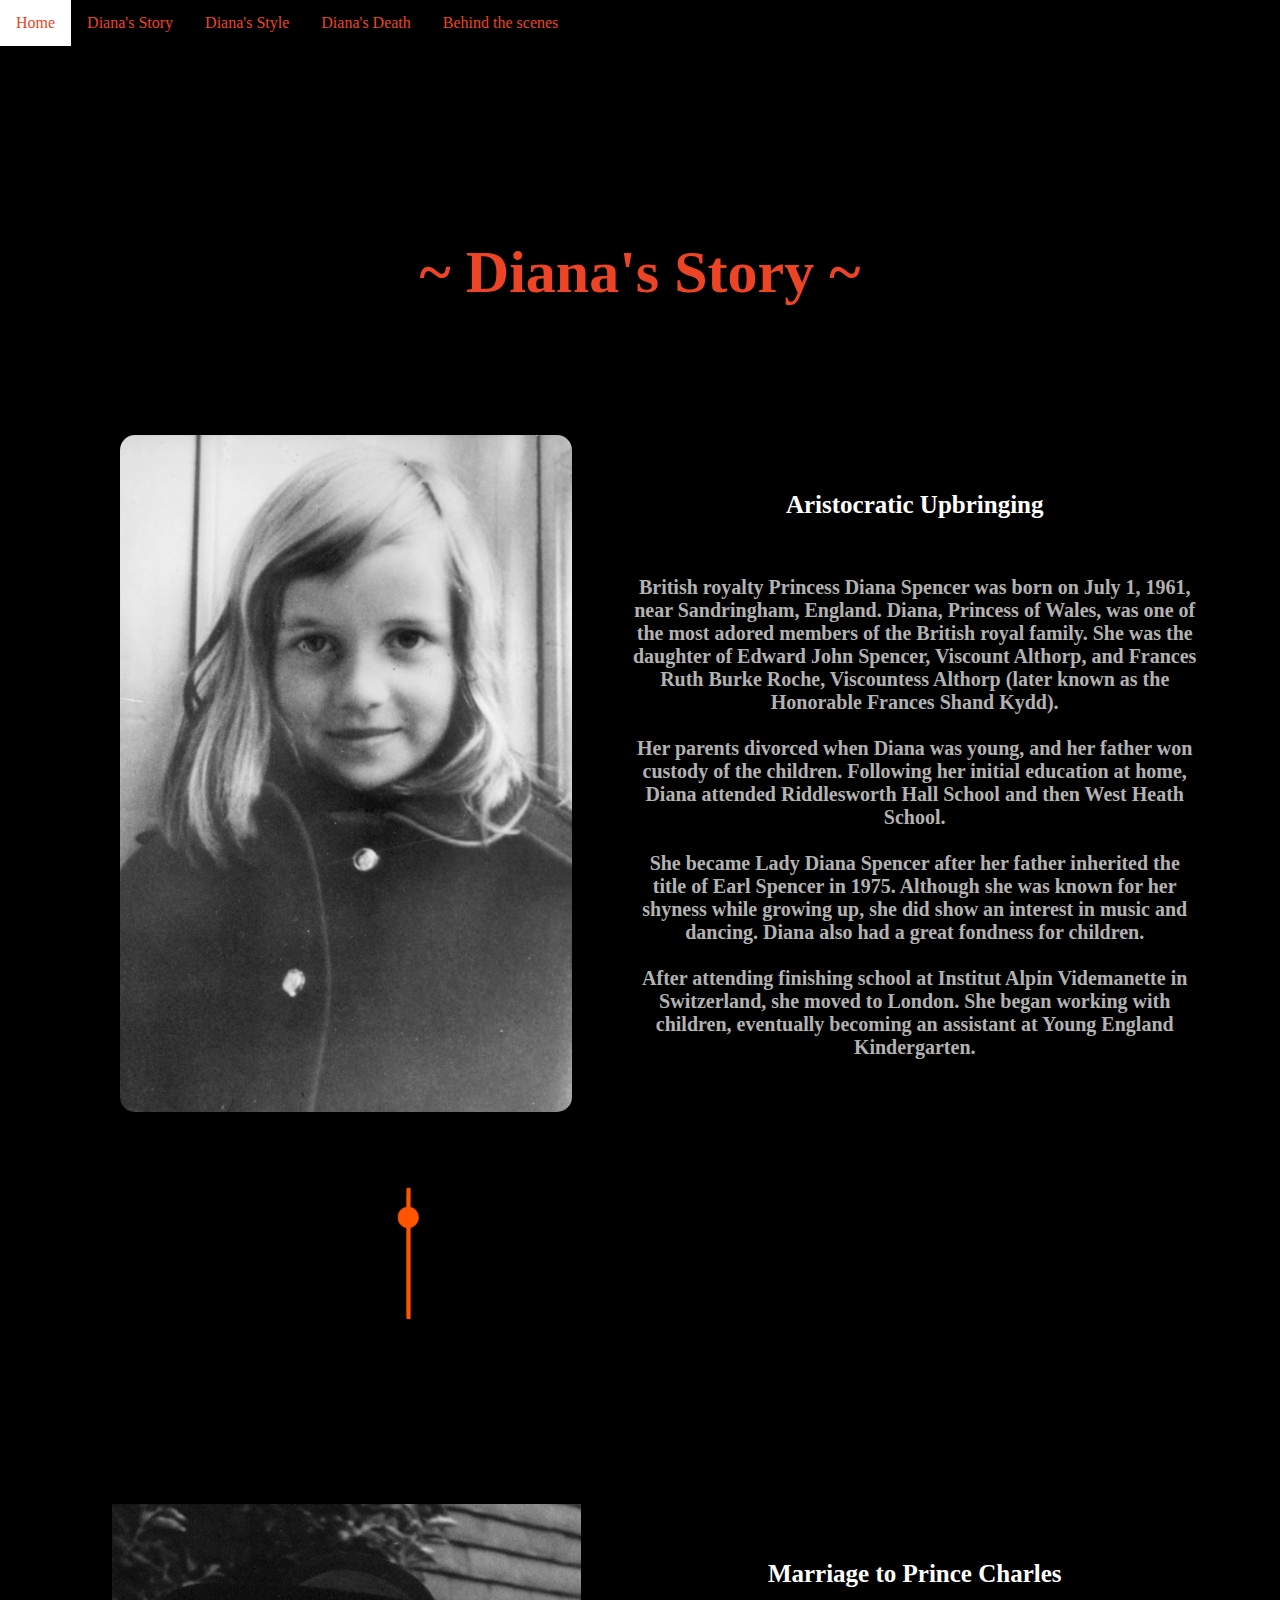
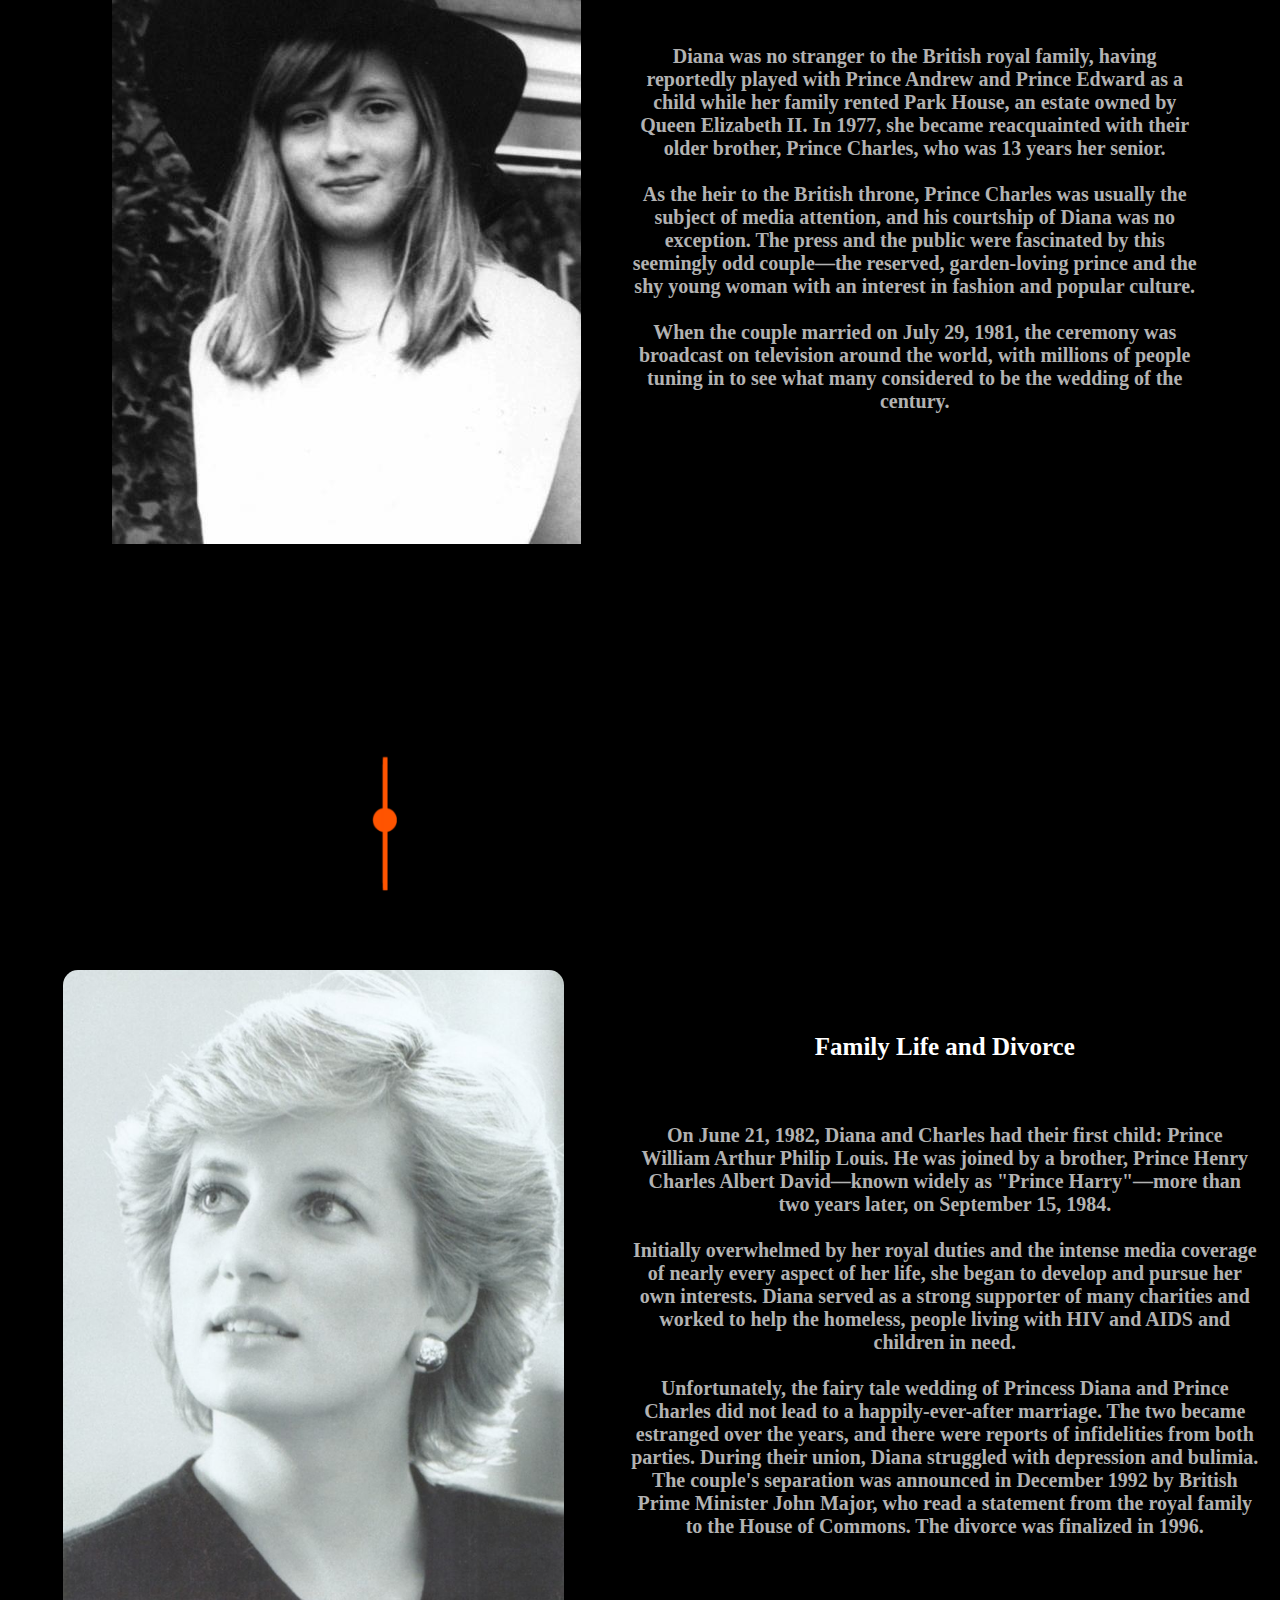
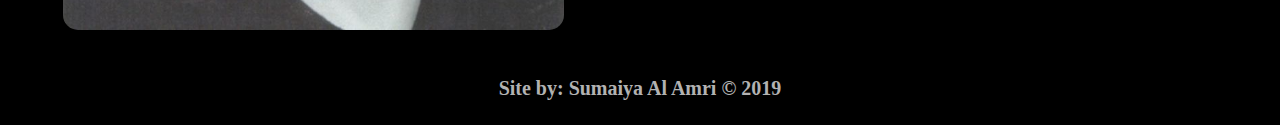
<file: Index2.html>
<!DOCTYPE html>
<html>
<head>
<meta charset="UTF-8">
<title>Diana's Story</title>
<link rel="stylesheet" type="text/css" href="CSS/DianaCSS.css">
<script src="DianaJS.js"></script>
</head>
<body>

<header>
	<nav>
					
			<ul>
					<li><a href="file:///Users/sumaiya.khalifa/Desktop/Eclipse/Lap1/Project/Index.html#Diana's%20Death">
					Home</a></li>
					<li><a href="file:///Users/sumaiya.khalifa/Desktop/Eclipse/Lap1/Project/Index2.html">
					Diana's Story</a></li>
					<li><a href="file:///Users/sumaiya.khalifa/Desktop/Eclipse/Lap1/Project/Index3.html">
					Diana's Style</a></li>
					<li><a href="file:///Users/sumaiya.khalifa/Desktop/Eclipse/Lap1/Project/Index4.html">
					Diana's Death</a></li>
					<li><a href="file:///Users/sumaiya.khalifa/Desktop/Eclipse/Lap1/Project/Index5.html">
					Behind the scenes</a></li>
			</ul>
			
	</nav>
</header>


<h1 class="Title"> ~ Diana's Story ~ </h1>

 
<section class="Page2File">

	<div class="Page2">
		<img class="bigImage" src="Images/LadyD2.jpg" alt="Lady D image" />
	</div>
	
	<div class="Page2">
	
		<h4>
			Aristocratic Upbringing
		</h4>
		<p>
			British royalty Princess Diana Spencer was born
			on July 1, 1961, near Sandringham, England.
			Diana, Princess of Wales, was one of the most
			adored members of the British royal family.
			She was the daughter of Edward John Spencer,
			Viscount Althorp, and Frances Ruth Burke Roche,
			Viscountess Althorp (later known as the
			Honorable Frances Shand Kydd).
		<br><br>
			
			Her parents divorced when Diana was young,
			and her father won custody of the children.
			Following her initial education at home,
			Diana attended Riddlesworth Hall School
			and then West Heath School.
		<br><br>
			She became Lady Diana Spencer after her
			father inherited the title of Earl Spencer in 1975.
			Although she was known for her shyness while
			growing up, she did show an interest in music and dancing.
			Diana also had a great fondness for children.
		<br><br>
			After attending finishing school at Institut
			Alpin Videmanette in Switzerland,
			she moved to London. She began working with
			children, eventually becoming an assistant
			at Young England Kindergarten.
		</p>
	</div>
	
	<div class="Graph">
	<img src="Images/graph2.png" alt="Graphic" />
	</div>
	
	

</section>

<section class="Page2File">

	<section class="Page2">
	
		<img src="Images/LadyD3.jpg" alt="Lady D image" />
		
	</section>
	
	
	<section class="Page2">
		<h4>
			Marriage to Prince Charles
		</h4>
		<p>
		Diana was no stranger to the British royal family, having reportedly played with Prince Andrew and Prince Edward
		as a child while her family rented Park House, an estate owned by Queen Elizabeth II. In 1977, she became reacquainted
		with their older brother,  Prince Charles, who was 13 years her senior.
	<br><br>
		As the heir to the British throne, Prince Charles was usually the subject of media attention, and his courtship of Diana
		was no exception. The press and the public were fascinated by this seemingly odd couple—the reserved, garden-loving prince
		and the shy young woman with an interest in fashion and popular culture.
	<br><br>	
		When the couple married on July 29, 1981, the ceremony was broadcast on television around the world,
		with millions of people tuning in to see what many considered to be the wedding of the century.
		</p>
	</section>
</section>

	
	<div class="Graph">
	<img src="Images/graph1.png" alt="Graphic" />
	</div>



	<section class="Page2">
		<img class="bigImage" src="Images/LadyD4.jpg" alt="Lady D image" />
	</section>
	
	
	
	
	<section class="Page2">
	<h4>
		Family Life and Divorce
	</h4>
	<p>
	On June 21, 1982, Diana and Charles had their first child: Prince William Arthur Philip Louis. He was joined by a brother,
	Prince Henry Charles Albert David—known widely as "Prince Harry"—more than two years later, on September 15, 1984.	
<br><br>
	Initially overwhelmed by her royal duties and the intense media coverage of nearly every aspect of her life, she began to
	develop and pursue her own interests. Diana served as a strong supporter of many charities and worked to help the homeless,
	people living with HIV and AIDS and children in need.
<br><br>	
	Unfortunately, the fairy tale wedding of Princess Diana and Prince Charles did not lead to a happily-ever-after marriage.
	The two became estranged over the years, and there were reports of infidelities from both parties. During their union,
	Diana struggled with depression and bulimia.
<br>
	The couple's separation was announced in December 1992 by British Prime Minister
	John Major, who read a statement from the royal family to the House of Commons. The divorce was finalized in 1996.
	</p>
</section>


<br><br>

	<footer>
				<p>Site by: Sumaiya Al Amri &copy; 2019</p>
	</footer>

</body>



</html>
</file>
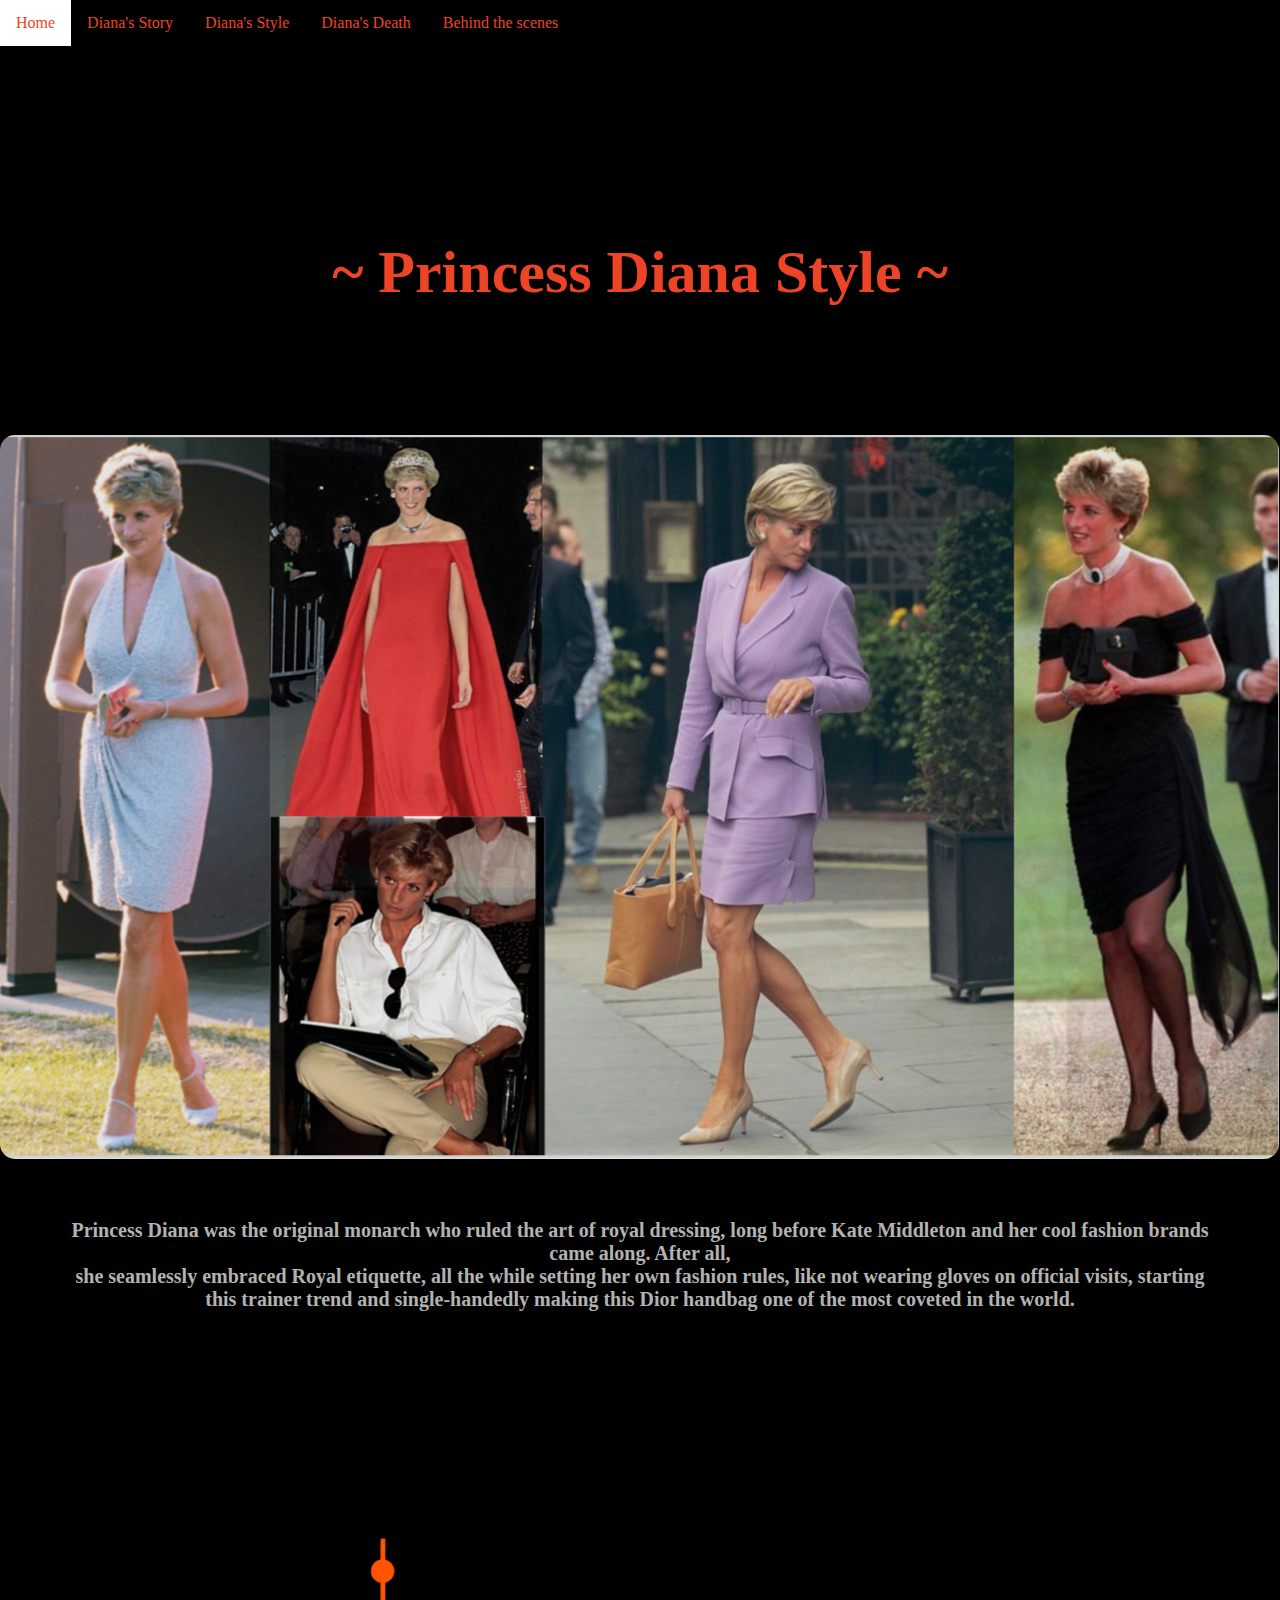
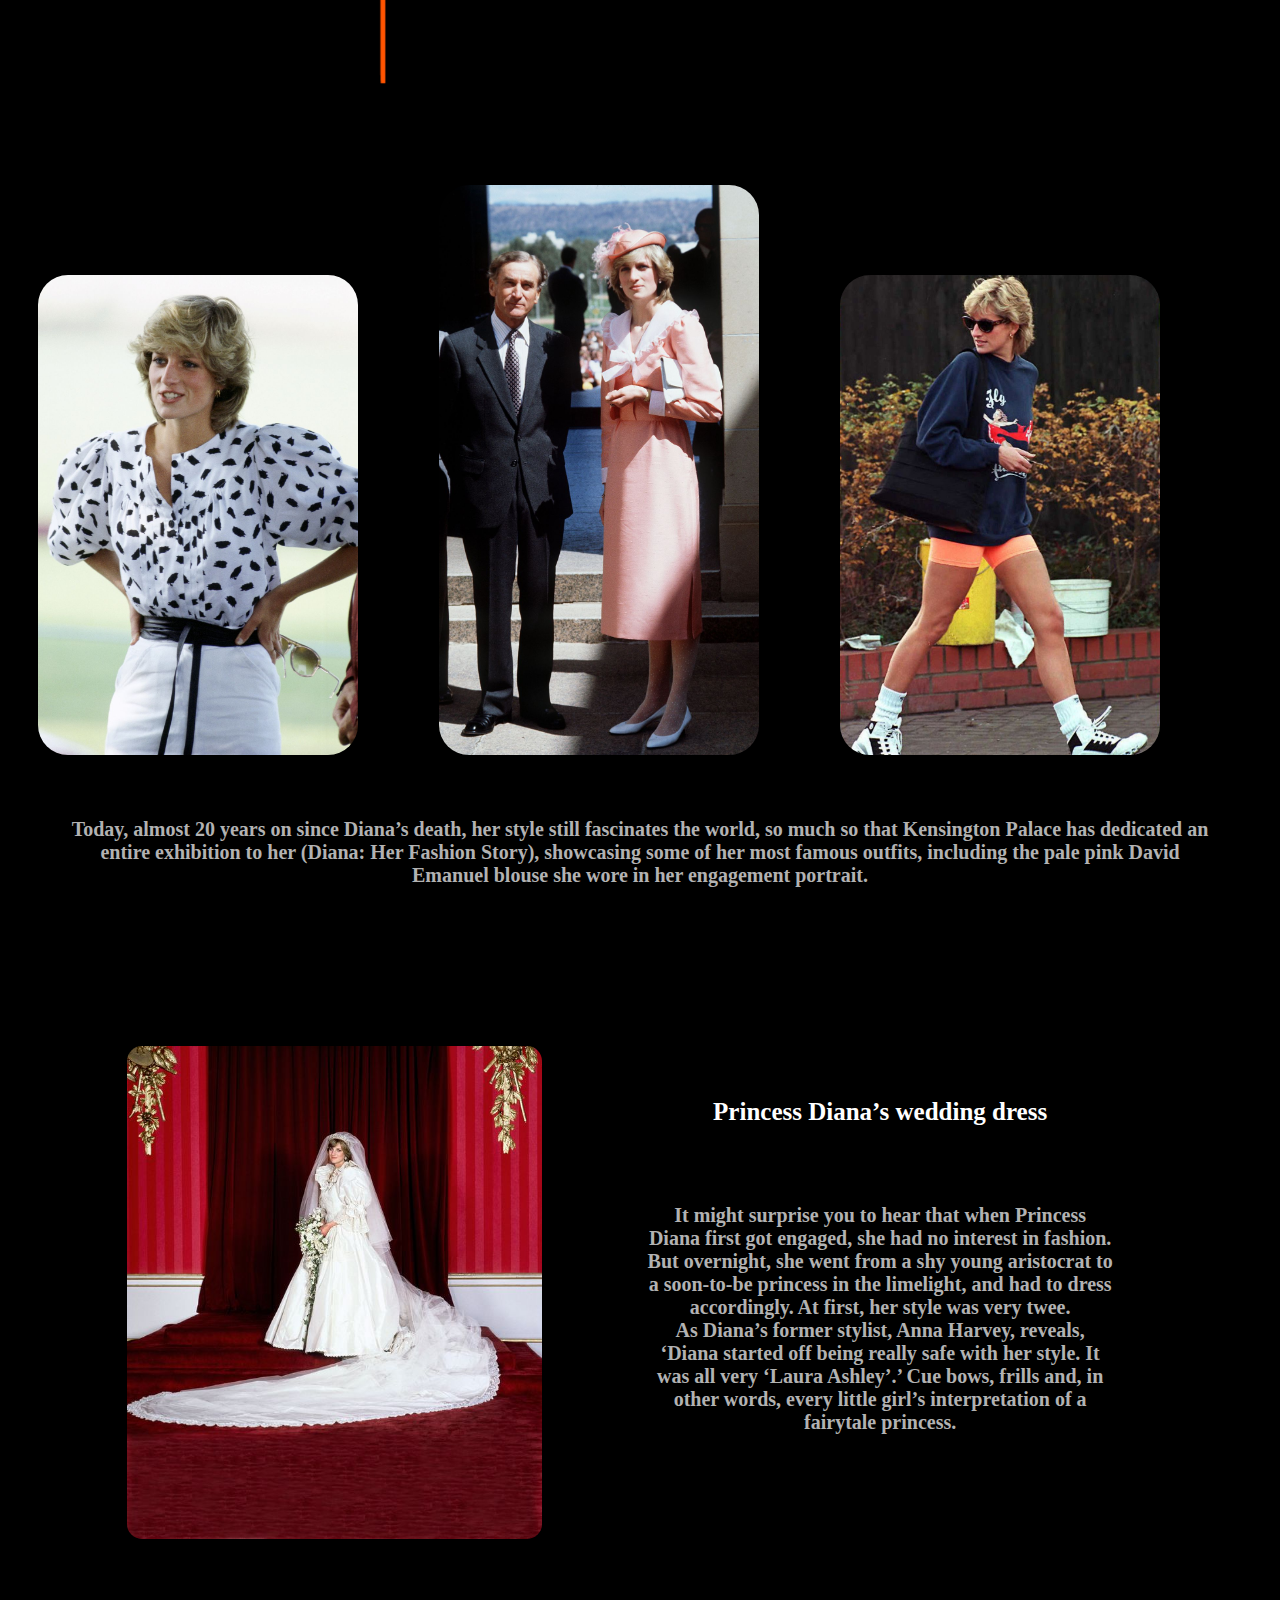
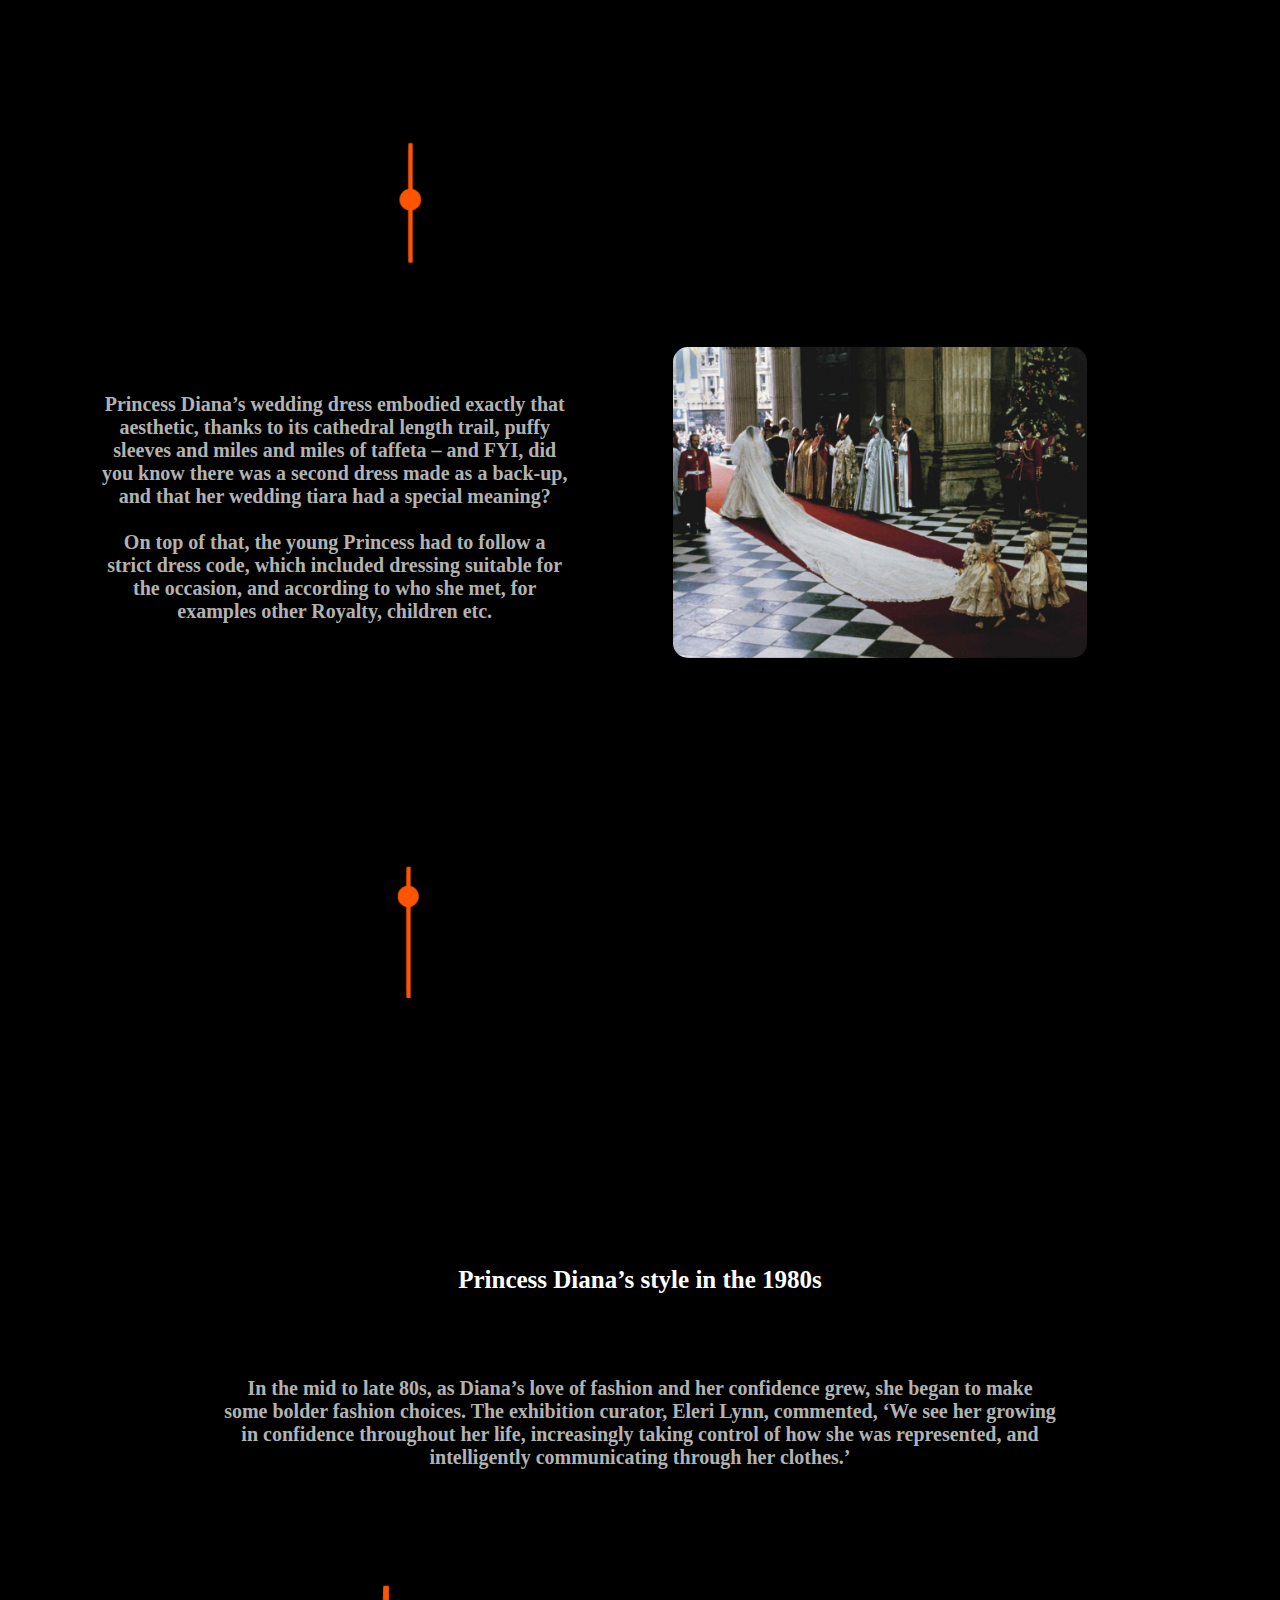
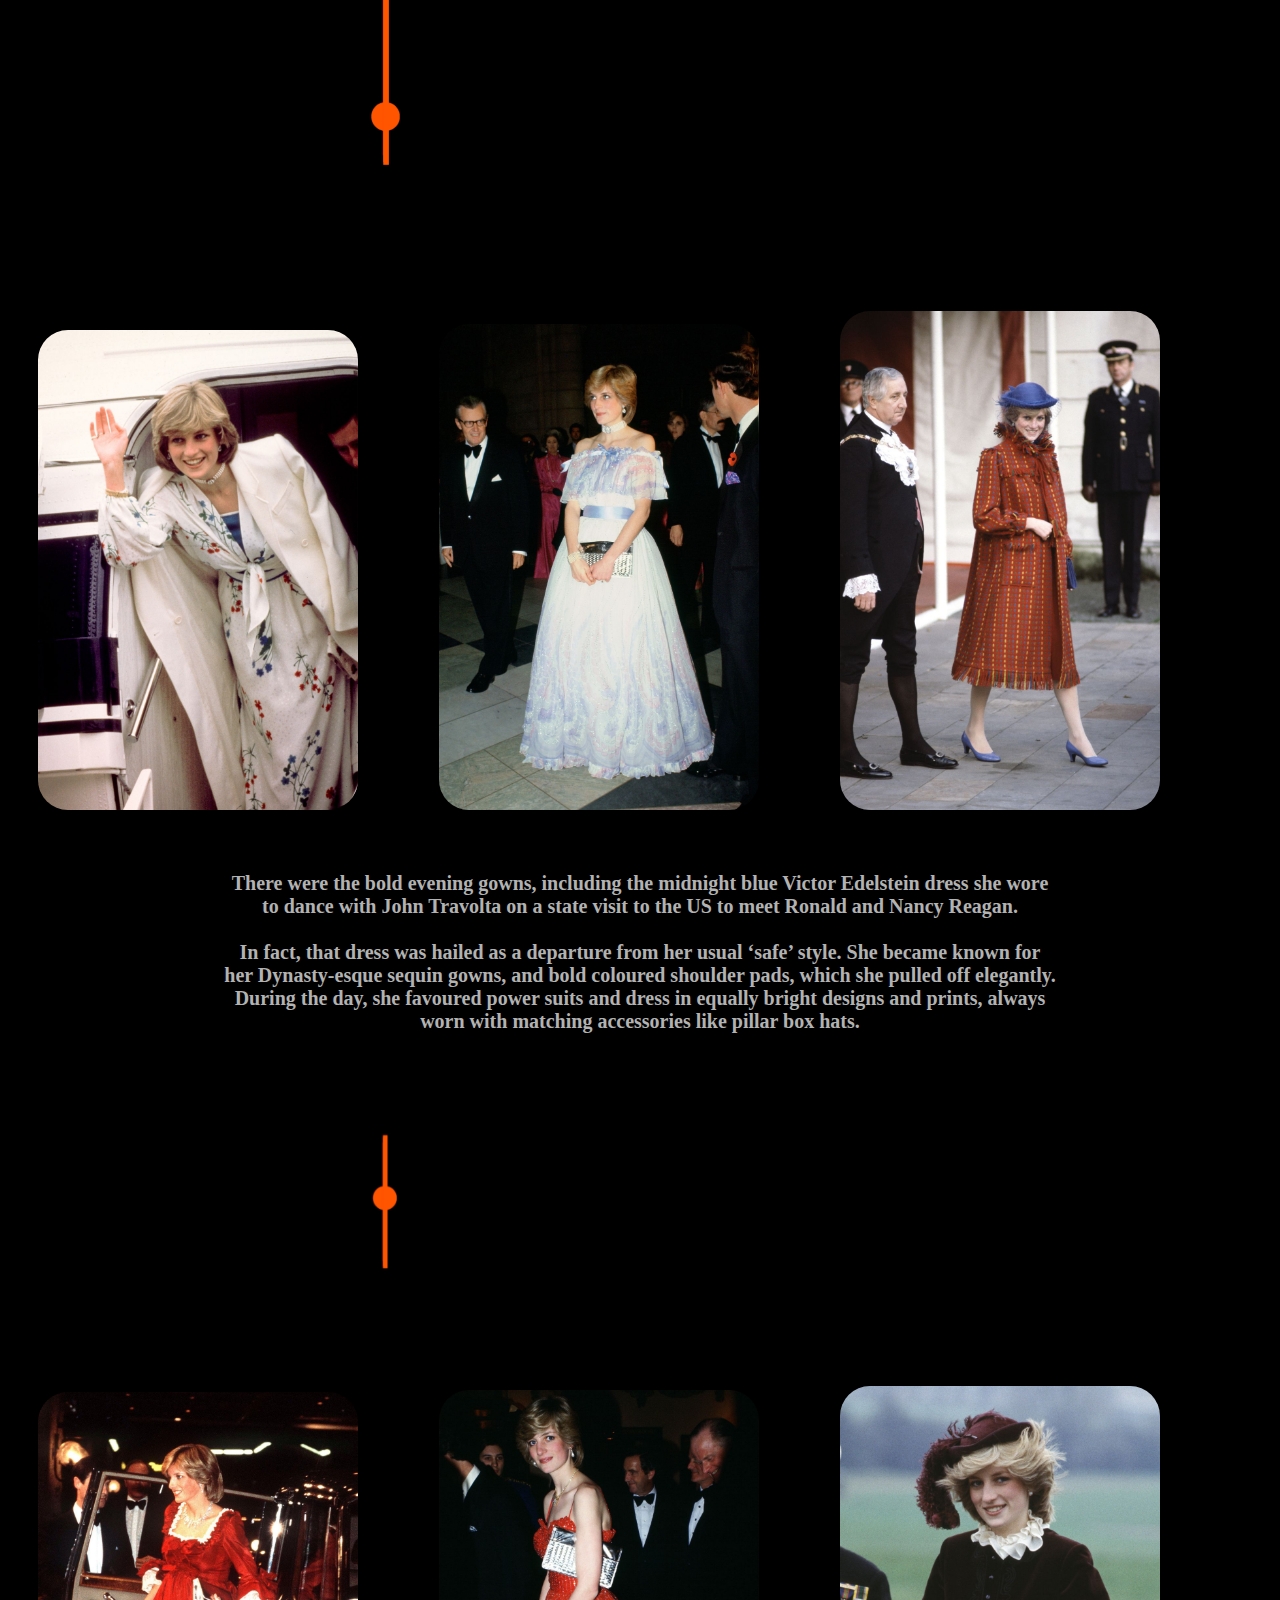
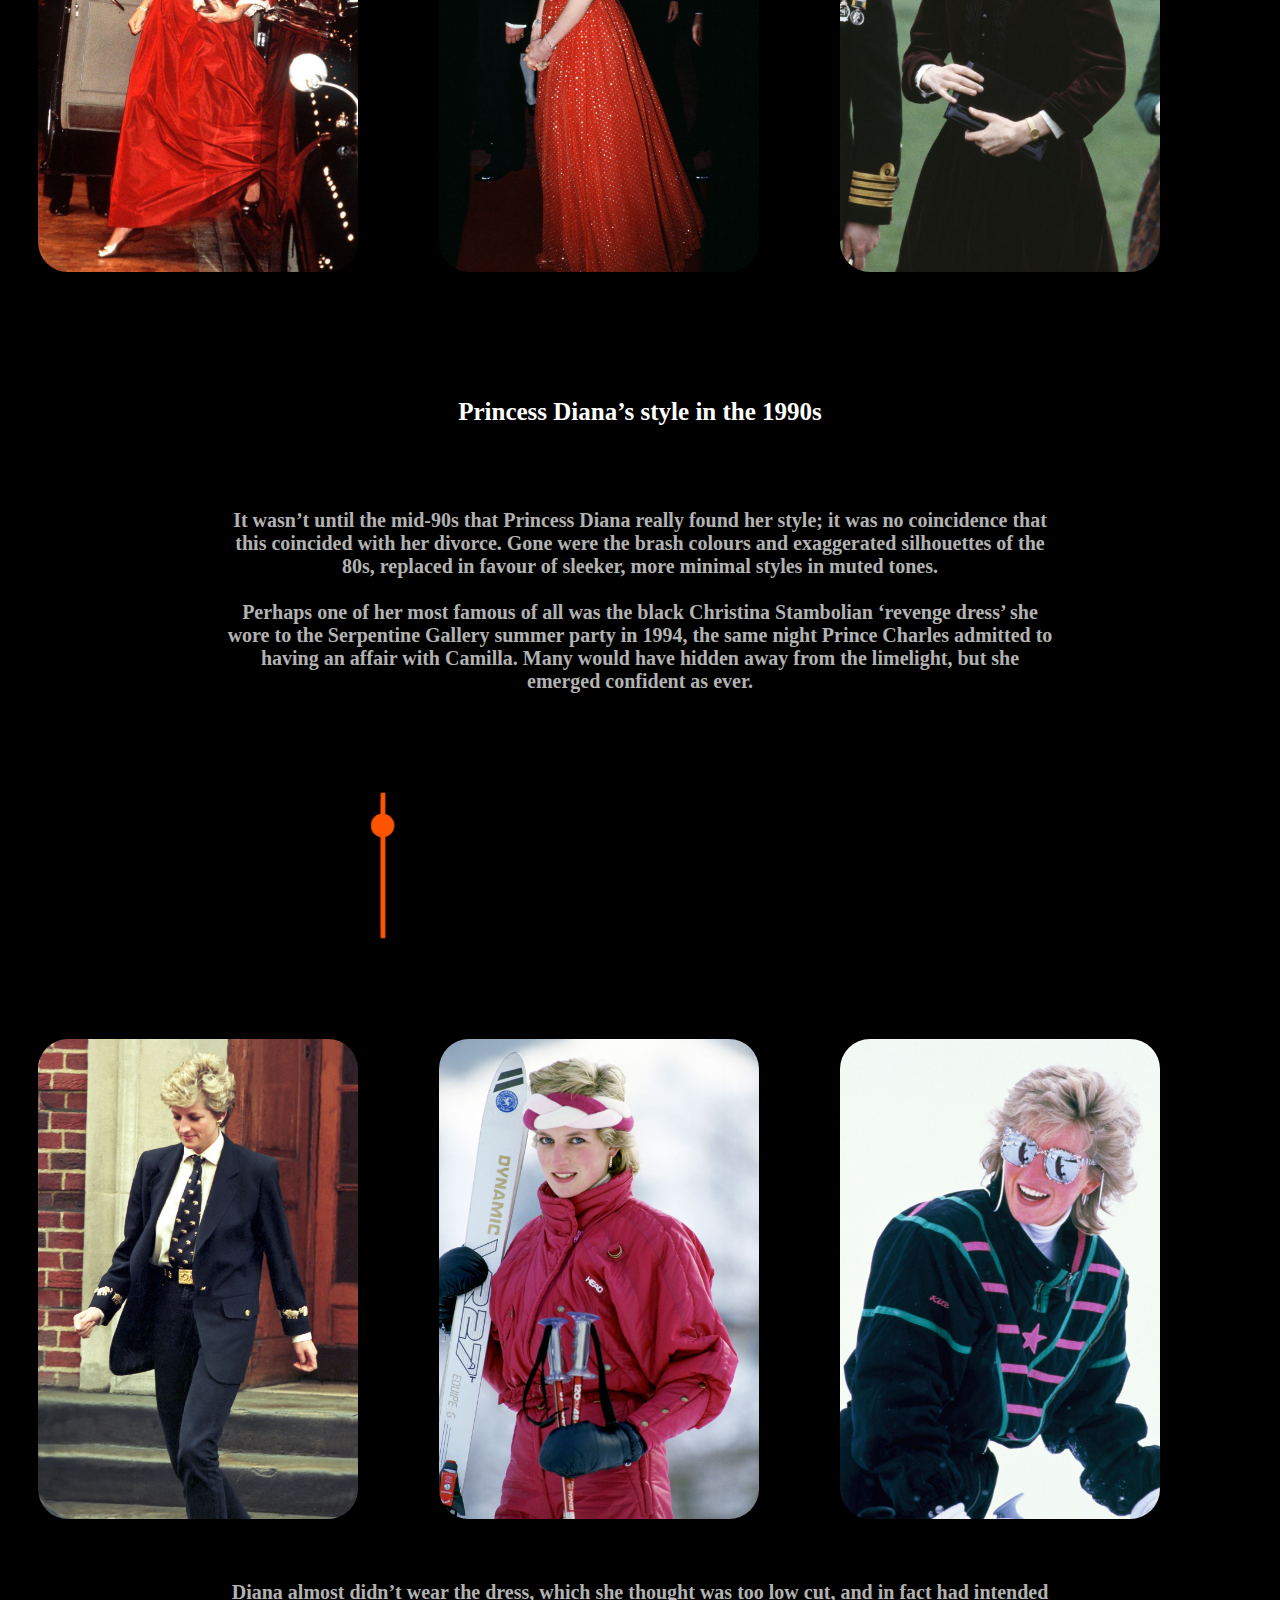
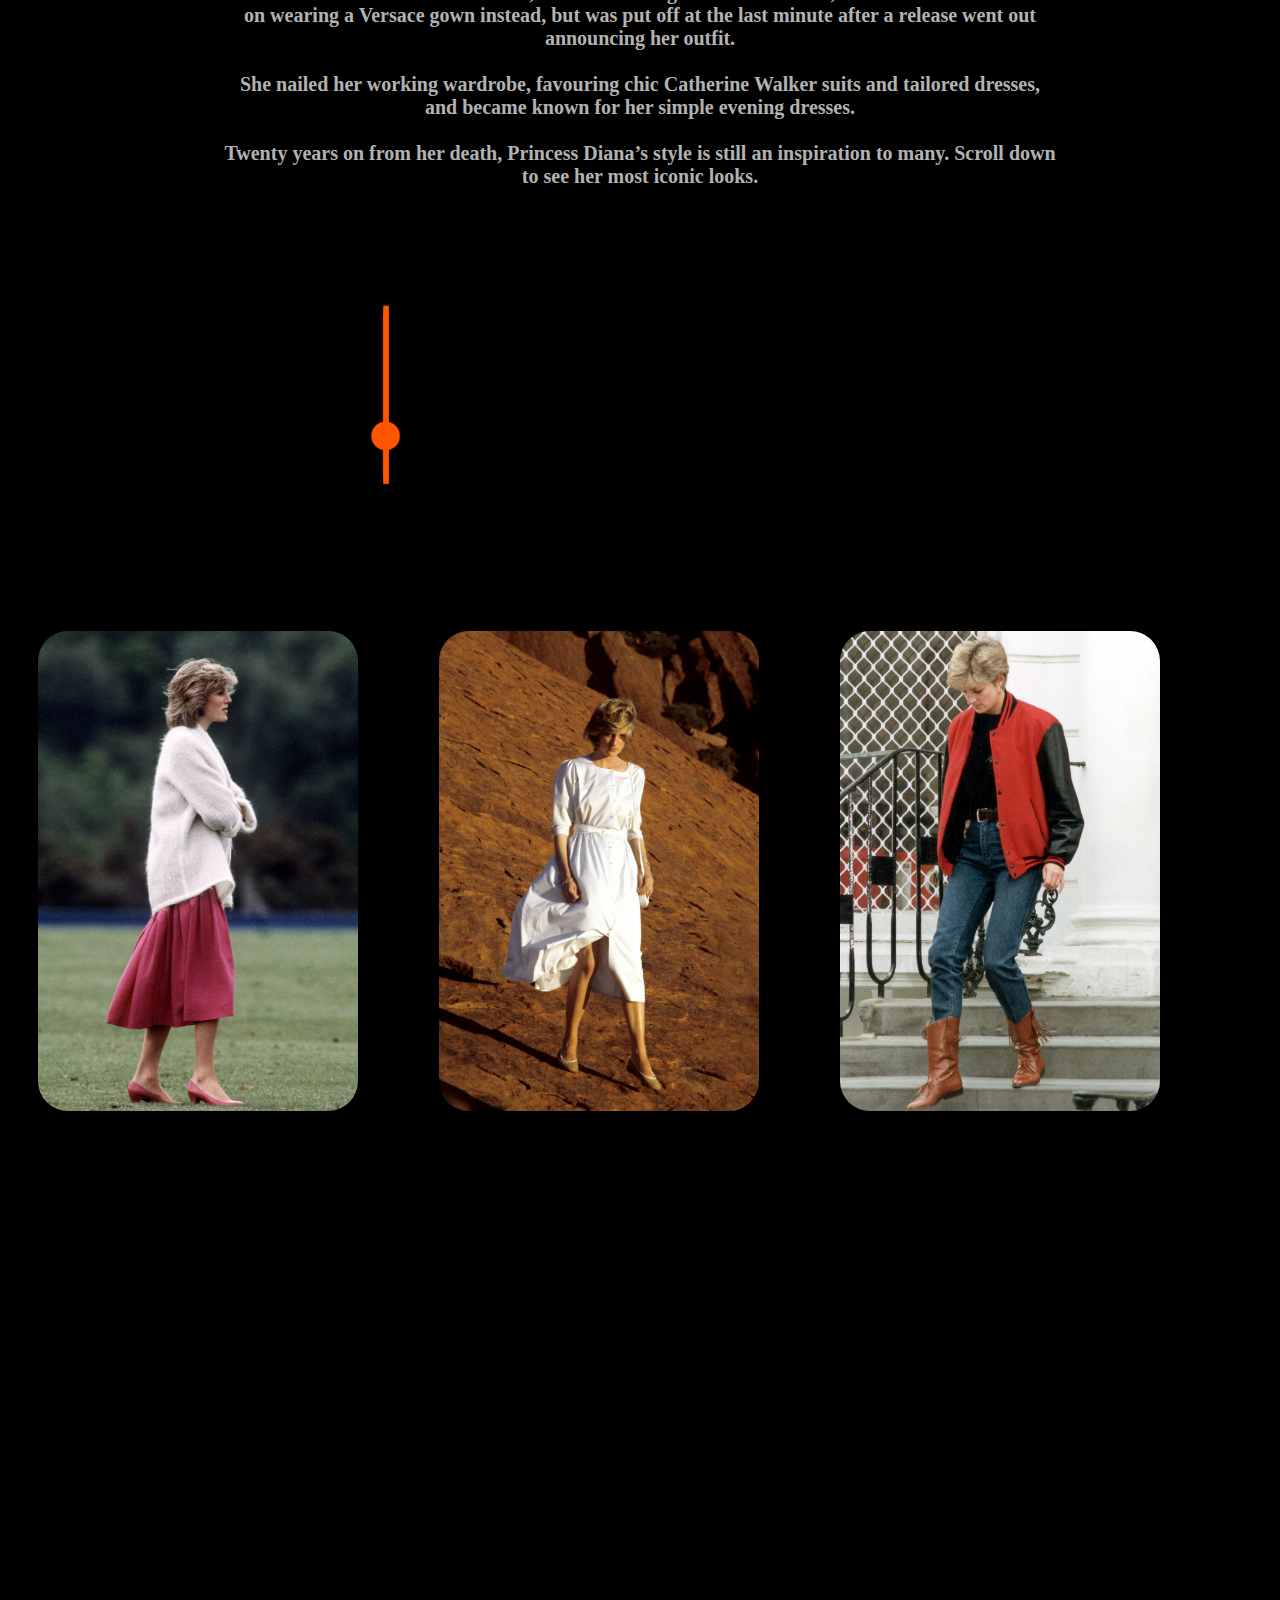
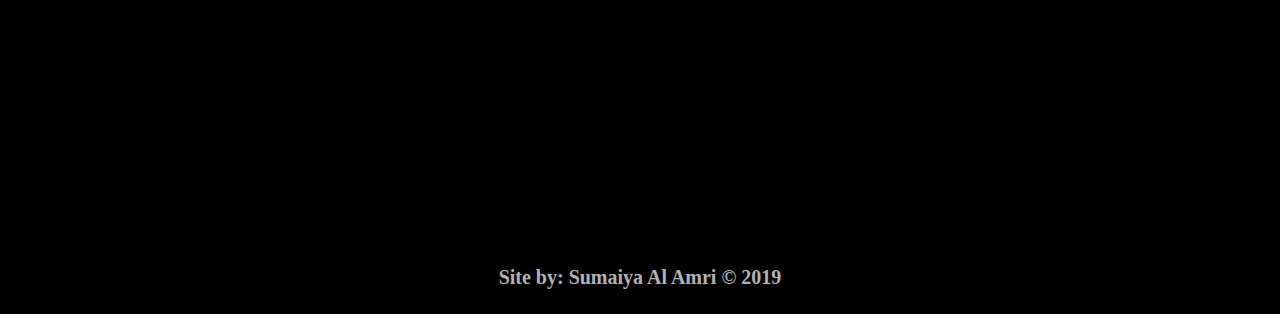
<file: Index3.html>
<!DOCTYPE html>
<html>
<head>
<meta charset="UTF-8">
<title>Diana's Style</title>
<link rel="stylesheet" type="text/css" href="CSS/DianaCSS.css">
<script src="DianaJS.js"></script>
</head>
<body>

<header>
	<nav>
					
			<ul>
					<li><a href="file:///Users/sumaiya.khalifa/Desktop/Eclipse/Lap1/Project/Index.html#Diana's%20Death">
					Home</a></li>
					<li><a href="file:///Users/sumaiya.khalifa/Desktop/Eclipse/Lap1/Project/Index2.html">
					Diana's Story</a></li>
					<li><a href="file:///Users/sumaiya.khalifa/Desktop/Eclipse/Lap1/Project/Index3.html">
					Diana's Style</a></li>
					<li><a href="file:///Users/sumaiya.khalifa/Desktop/Eclipse/Lap1/Project/Index4.html">
					Diana's Death</a></li>
					<li><a href="file:///Users/sumaiya.khalifa/Desktop/Eclipse/Lap1/Project/Index5.html">
					Behind the scenes</a></li>
			</ul>
			
	</nav>
</header>

<h1 class="Title"> ~ Princess Diana Style ~ </h1>

<img id="bigImage3" src="Images/LadyDDD.png" alt="Lady D image" />

<br><br><br>

<section class="Page3File">

		<p>
		Princess Diana was the original monarch who ruled the art of royal dressing,
		long before Kate Middleton and her cool fashion brands came along. After all,
		<br>
		she seamlessly embraced Royal etiquette, all the while setting her own fashion rules,
		like not wearing gloves on official visits, starting this trainer trend and
		single-handedly making this Dior handbag one of the most coveted in the world.
		</p>
		
</section>

<div class="Graph">
<img src="Images/graph2.png" alt="Graphic" />
</div>

	<div class="Images3">
		<img src="Images/LadyDD8.jpg" alt="Lady D image" />
		<img src="Images/LadyDD7.jpg" alt="Lady D image" />
		<img src="Images/LadyDD9.jpg" alt="Lady D image" />
	</div>

<section class="Page3File">
	<p>
	Today, almost 20 years on since Diana’s death, her style still fascinates the world, so much so that Kensington
	Palace has dedicated an entire exhibition to her (Diana: Her Fashion Story), showcasing some of her most famous outfits,
	including the pale pink David Emanuel blouse she wore in her engagement portrait.
	</p>
</section>

<section class="Page3File">

	<section class="Page3">
		<img class="bigImage" src="Images/LadyD9.jpg" alt="Lady D image" />
	</section>
	
	<section class="Page3">
		<h3>
		Princess Diana’s wedding dress
		</h3>
	
		<p>
		It might surprise you to hear that when Princess Diana first got engaged, she had no interest in fashion.
		But overnight, she went from a shy young aristocrat to a soon-to-be princess in the limelight, and had to dress
		accordingly. At first, her style was very twee.
		<br>
		As Diana’s former stylist, Anna Harvey, reveals, ‘Diana started
		off being really safe with her style. It was all very ‘Laura Ashley’.’ Cue bows, frills and, in other words, every
		little girl’s interpretation of a fairytale princess.
	
		</p>
	</section>
	
	<div class="Graph">
	<img src="Images/graph1.png" alt="Graphic" />
	</div>
	
	<section class="Page3">
		<p>
		Princess Diana’s wedding dress embodied exactly that aesthetic, thanks to its cathedral length trail, puffy sleeves
		and miles and miles of taffeta – and FYI, did you know there was a second dress made as a back-up, and that her wedding
		tiara had a special meaning?
	<br><br>
		On top of that, the young Princess had to follow a strict dress code, which included dressing suitable for the occasion,
		and according to who she met, for examples other Royalty, children etc.
		</p>
	</section>


	<section class="Page3">
		<img class="bigImage" src="Images/LadyD10.jpg" alt="Lady D image" />
	</section>
	
<div class="Graph">
<img src="Images/graph2.png" alt="Graphic" />
</div>

</section>



	<section class="Page30">
		<h3>
		Princess Diana’s style in the 1980s
		</h3>
	
		<p>
		In the mid to late 80s, as Diana’s love of fashion and her confidence grew, she began to make some bolder fashion choices.
		The exhibition curator, Eleri Lynn, commented, ‘We see her growing in confidence throughout her life, increasingly taking
		control of how she was represented, and intelligently communicating through her clothes.’
		</p>
	</section>
	
	<div class="Graph">
	<img src="Images/graph3.png" alt="Graphic" />
	</div>
	
	<div class="Images3">
		<img src="Images/LadyDD1.jpg" alt="Lady D image" />
		<img src="Images/LadyDD2.jpg" alt="Lady D image" />
		<img src="Images/LadyDD3.jpg" alt="Lady D image" />
	</div>
	
	<section class="Page30">
		<p>
		There were the bold evening gowns, including the midnight blue Victor Edelstein dress she wore to dance with John Travolta
		on a state visit to the US to meet Ronald and Nancy Reagan.
	<br><br>
		In fact, that dress was hailed as a departure from her usual ‘safe’ style. She became known for
		her Dynasty-esque sequin gowns, and bold coloured shoulder pads, which she pulled off elegantly.
		During the day, she favoured power suits and dress in equally bright designs and prints,
		always worn with matching accessories like pillar box hats.
		</p>
	</section>
	
	<div class="Graph">
	<img src="Images/graph1.png" alt="Graphic" />
	</div>
	
	<div class="Images3">
		<img src="Images/LadyDD4.jpg" alt="Lady D image" />
		<img src="Images/LadyDD5.jpg" alt="Lady D image" />
		<img src="Images/LadyDD6.jpg" alt="Lady D image" />
	</div>

	
	<section class="Page30">	
		<h3>
		Princess Diana’s style in the 1990s
		</h3>
	
		<p>
		It wasn’t until the mid-90s that Princess Diana really found her style; it was no coincidence that this coincided with
		her divorce. Gone were the brash colours and exaggerated silhouettes of the 80s, replaced in favour of sleeker,
		more minimal styles in muted tones.
		<br><br>
		Perhaps one of her most famous of all was the black Christina Stambolian ‘revenge dress’ she wore to the Serpentine
		Gallery summer party in 1994, the same night Prince Charles admitted to having an affair with Camilla. Many would
		have hidden away from the limelight, but she emerged confident as ever.
	
		</p>
	</section>
	
	<div class="Graph">
	<img src="Images/graph2.png" alt="Graphic" />
	</div>
	
	<div class="Images3">
		<img src="Images/LadyDD11.jpg" alt="Lady D image" />
		<img src="Images/LadyDD12.jpg" alt="Lady D image" />
		<img src="Images/LadyDD13.jpg" alt="Lady D image" />
	</div>
	
	<section class="Page30">
		<p>
		Diana almost didn’t wear the dress, which she thought was too low cut, and in fact had intended on wearing a Versace
		gown instead, but was put off at the last minute after a release went out announcing her outfit.
	<br><br>
		She nailed her working wardrobe, favouring chic Catherine Walker suits and tailored dresses,
		and became known for her simple evening dresses.
	<br><br>
		Twenty years on from her death, Princess Diana’s style is still an inspiration to many.
		Scroll down to see her most iconic looks.
	
		</p>
	</section>
	
	<div class="Graph">
	<img src="Images/graph3.png" alt="Graphic" />
	</div>
		
	<div class="Images3">
		<img src="Images/LadyDD14.jpg" alt="Lady D image" />
		<img src="Images/LadyDD15.jpg" alt="Lady D image" />
		<img src="Images/LadyDD16.jpg" alt="Lady D image" />
	</div>
	
<br><br>

<iframe  src="https://www.youtube.com/embed/vTOSb_EdBEY" frameborder="0" allow="accelerometer; autoplay; encrypted-media; gyroscope; picture-in-picture" allowfullscreen>
</iframe>

<br><br>

	<footer>
				<p>Site by: Sumaiya Al Amri &copy; 2019</p>
	</footer>

</body>
</html>
</file>
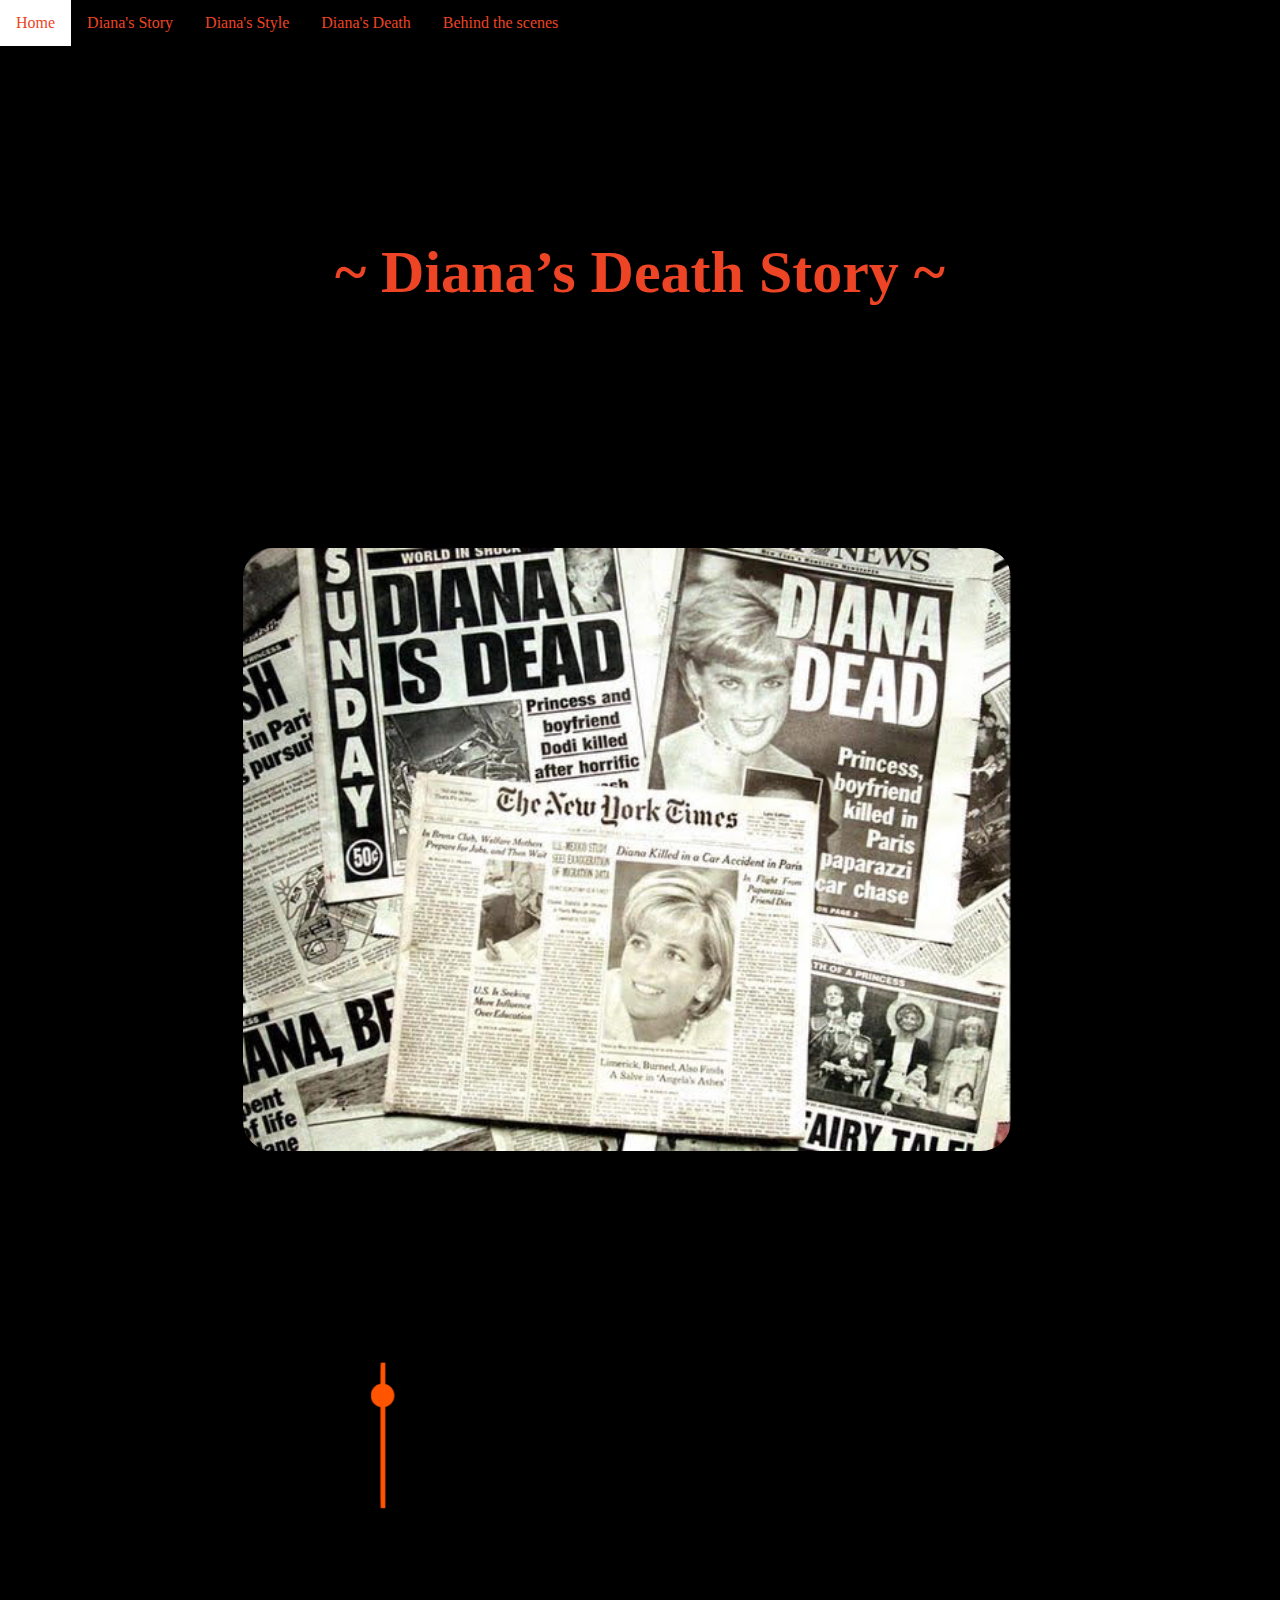
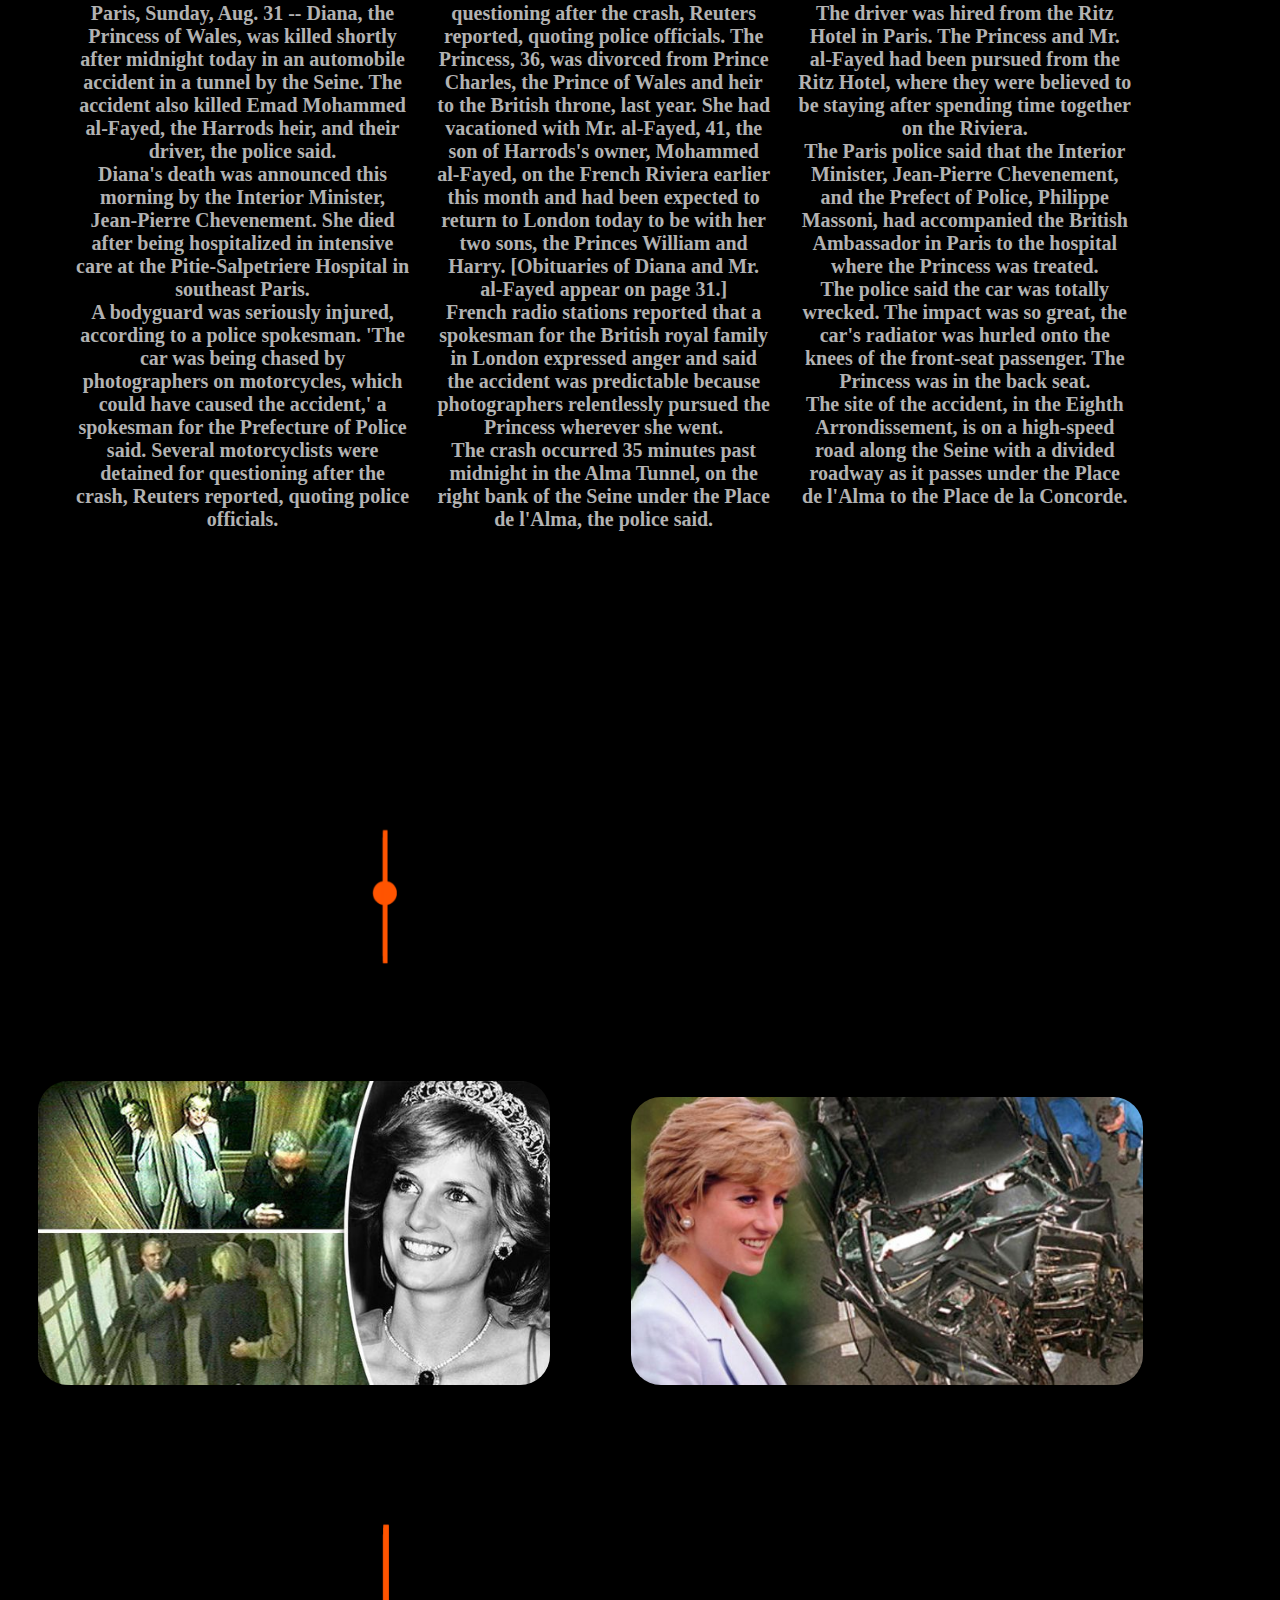
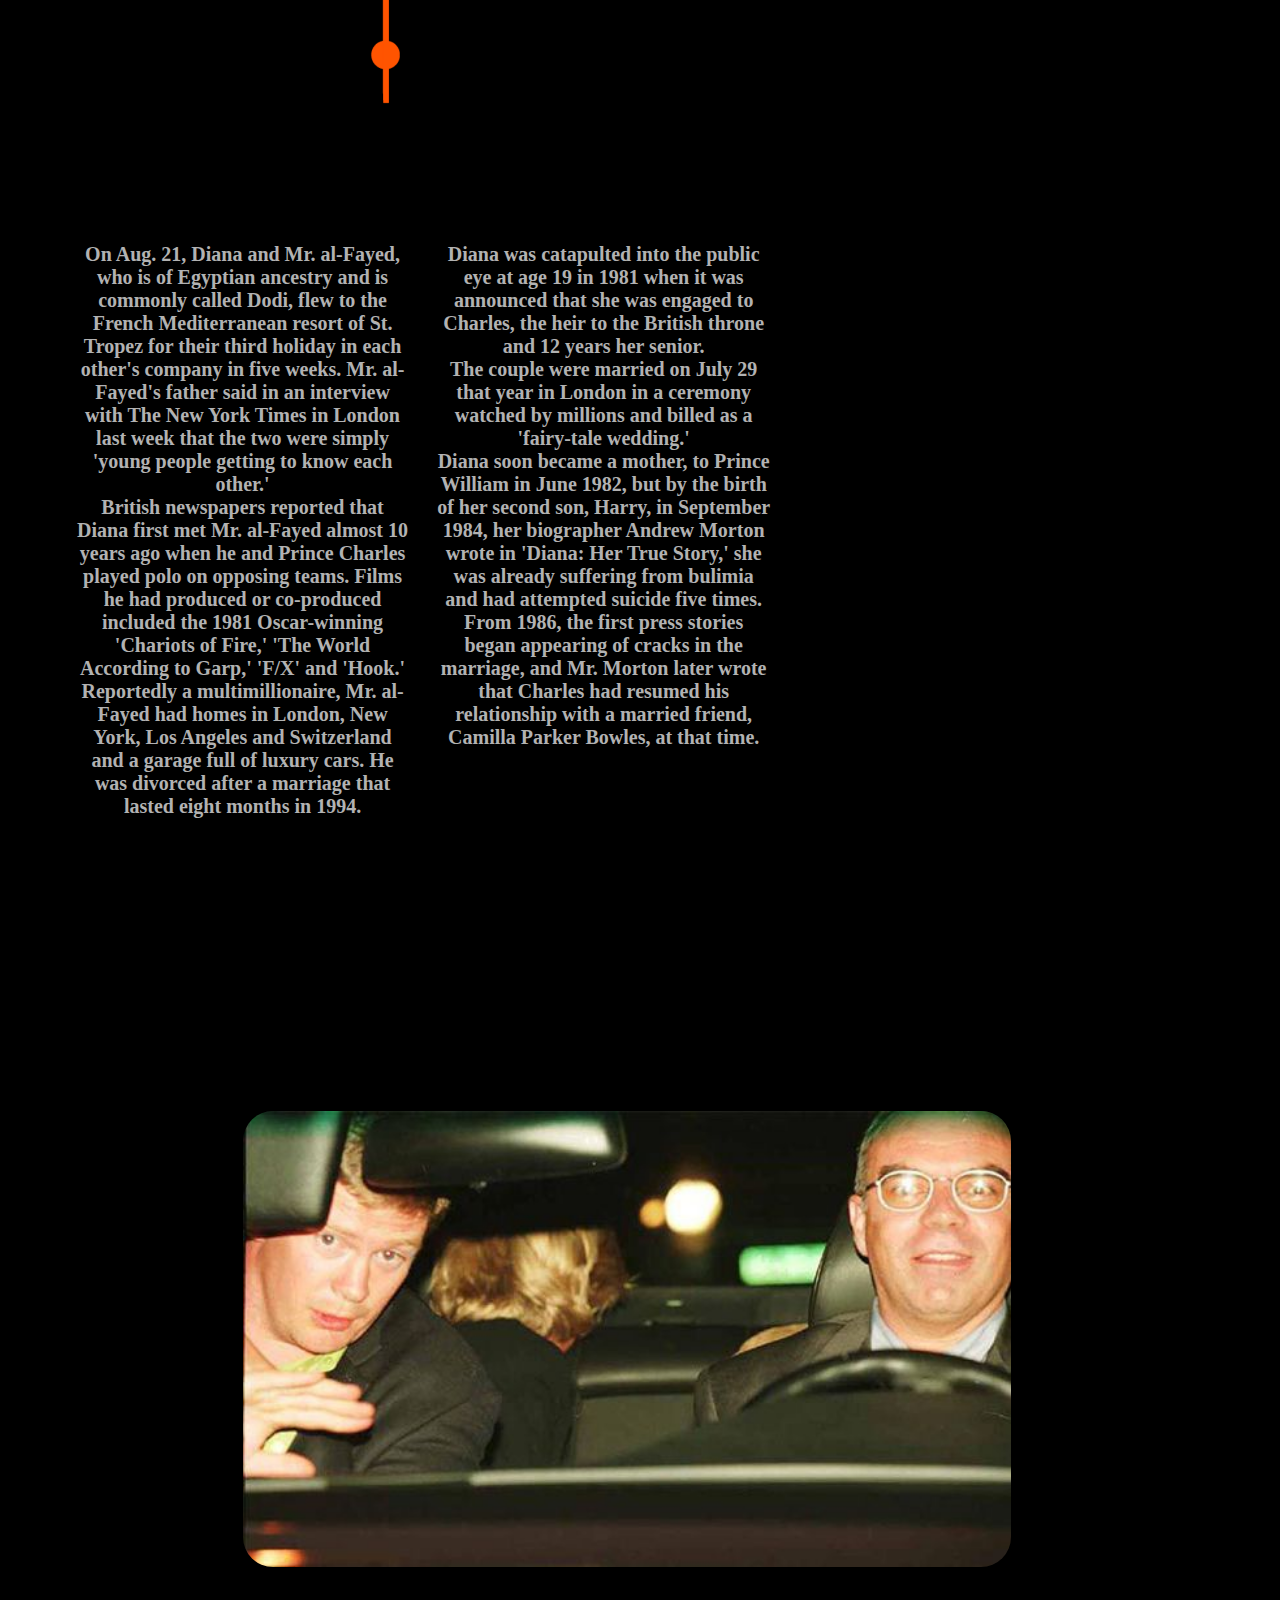
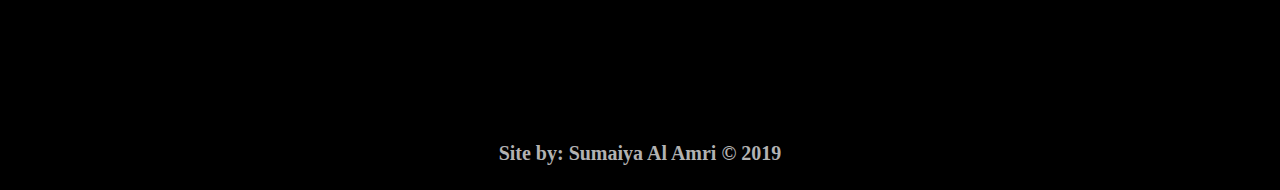
<file: Index4.html>
<!DOCTYPE html>
<html>
<head>
<meta charset="UTF-8">
<title>Diana's Death</title>
<link rel="stylesheet" type="text/css" href="CSS/DianaCSS.css">
<script src="DianaJS.js"></script>
</head>
<body>

<header>
	<nav>
					
			<ul>
					<li><a href="file:///Users/sumaiya.khalifa/Desktop/Eclipse/Lap1/Project/Index.html#Diana's%20Death">
					Home</a></li>
					<li><a href="file:///Users/sumaiya.khalifa/Desktop/Eclipse/Lap1/Project/Index2.html">
					Diana's Story</a></li>
					<li><a href="file:///Users/sumaiya.khalifa/Desktop/Eclipse/Lap1/Project/Index3.html">
					Diana's Style</a></li>
					<li><a href="file:///Users/sumaiya.khalifa/Desktop/Eclipse/Lap1/Project/Index4.html">
					Diana's Death</a></li>
					<li><a href="file:///Users/sumaiya.khalifa/Desktop/Eclipse/Lap1/Project/Index5.html">
					Behind the scenes</a></li>
			</ul>
			
	</nav>
</header>

<h1 class="Title"> ~ Diana’s Death Story ~ </h1>

<br><br>
	
	<img class="Pic4Page" src="Images/DeathNews.jpg" alt="Lady D image" />
	
<div class="Graph">
<img src="Images/graph2.png" alt="Graphic" />
</div>

<section class="Page4File">

	<section class="Page4">
		<p>
	
			Paris, Sunday, Aug. 31 --
			Diana, the Princess of Wales, was killed shortly after midnight today in an automobile
			accident in a tunnel by the Seine. The accident also killed Emad Mohammed al-Fayed,
			the Harrods heir, and their driver, the police said.
		<br>
			Diana's death was announced this morning by the Interior Minister, Jean-Pierre Chevenement.
			She died after being hospitalized in intensive care at the Pitie-Salpetriere Hospital in southeast Paris.
		<br>
			A bodyguard was seriously injured, according to a police spokesman. 'The car was being chased
			by photographers on motorcycles, which could have caused the accident,' a spokesman for the
			Prefecture of Police said. Several motorcyclists were detained for questioning after the crash,
			Reuters reported, quoting police officials.
	
		</p>
	</section>
	
	<section class="Page4">
		<p>
			questioning after the crash, Reuters reported, quoting police officials.
	
			The Princess, 36, was divorced from Prince Charles, the Prince of Wales and heir to the British throne,
			last year. She had vacationed with Mr. al-Fayed, 41, the son of Harrods's owner, Mohammed al-Fayed,
			on the French Riviera earlier this month and had been expected to return to London today to be with her
			two sons, the Princes William and Harry. [Obituaries of Diana and Mr. al-Fayed appear on page 31.]
		<br>
			French radio stations reported that a spokesman for the British royal family in London
			expressed anger and said the accident was predictable because photographers relentlessly
			pursued the Princess wherever she went.
		<br>
			The crash occurred 35 minutes past midnight in the Alma Tunnel, on the right bank of
			the Seine under the Place de l'Alma, the police said.
	
		</p>
	</section>
	
	<section class="Page4">
		<p>
			The driver was hired from the Ritz Hotel in Paris. The Princess and Mr. al-Fayed had been pursued from
			the Ritz Hotel, where they were believed to be staying after spending time together on the Riviera.
		<br>
			The Paris police said that the Interior Minister, Jean-Pierre Chevenement, and the Prefect of Police,
			Philippe Massoni, had accompanied the British Ambassador in Paris to the hospital where the Princess was treated.
		<br>
			The police said the car was totally wrecked. The impact was so great, the car's radiator was hurled
			onto the knees of the front-seat passenger. The Princess was in the back seat.
		<br>
			The site of the accident, in the Eighth Arrondissement, is on a high-speed road along the Seine
			with a divided roadway as it passes under the Place de l'Alma to the Place de la Concorde.
	
		</p>
	</section>

</section>

<div class="Graph">
<img src="Images/graph1.png" alt="Graphic" />
</div>

<section id="Page4Pic">
	<img src="Images/LadyDDeath.jpg" alt="Lady D image" />
	<img src="Images/LadyDDeath2.jpg" alt="Lady D image" />
</section>
	
<div class="Graph">
<img src="Images/graph3.png" alt="Graphic" />
</div>

<section class="Page4File">

	<section class="Page4">
		<p>
			On Aug. 21, Diana and Mr. al-Fayed, who is of Egyptian ancestry and is commonly called Dodi,
			flew to the French Mediterranean resort of St. Tropez for their third holiday in each other's
			company in five weeks. Mr. al-Fayed's father said in an interview with The New York Times in London
			last week that the two were simply 'young people getting to know each other.'
		<br>
			British newspapers reported that Diana first met Mr. al-Fayed almost 10 years ago when he and
			Prince Charles played polo on opposing teams. Films he had produced or co-produced included the
			1981 Oscar-winning 'Chariots of Fire,' 'The World According to Garp,' 'F/X' and 'Hook.'
		<br>
			Reportedly a multimillionaire, Mr. al-Fayed had homes in London, New York, Los Angeles and Switzerland
			and a garage full of luxury cars. He was divorced after a marriage that lasted eight months in 1994.
	
		</p>
	</section>
	
	<section class="Page4">
		<p>
			Diana was catapulted into the public eye at age 19 in 1981 when it was announced that she was engaged
			to Charles, the heir to the British throne and 12 years her senior.
		<br>
			The couple were married on July 29 that year in London in a ceremony watched by
			millions and billed as a 'fairy-tale wedding.'
		<br>
			Diana soon became a mother, to Prince William in June 1982, but by the birth of her second son,
			Harry, in September 1984, her biographer Andrew Morton wrote in 'Diana: Her True Story,'
			she was already suffering from bulimia and had attempted suicide five times.
		<br>
			From 1986, the first press stories began appearing of cracks in the marriage, and Mr. Morton later
			wrote that Charles had resumed his relationship with a married friend, Camilla Parker Bowles, at that time.
	
		</p>
	</section>
	
</section>
	
	
	<img class="Pic4Page" src="Images/LadyDDeath3.jpg" alt="Lady D image" />
	
<br><br>

	<footer>
				<p>Site by: Sumaiya Al Amri &copy; 2019</p>
	</footer>

</body>
</html>
</file>
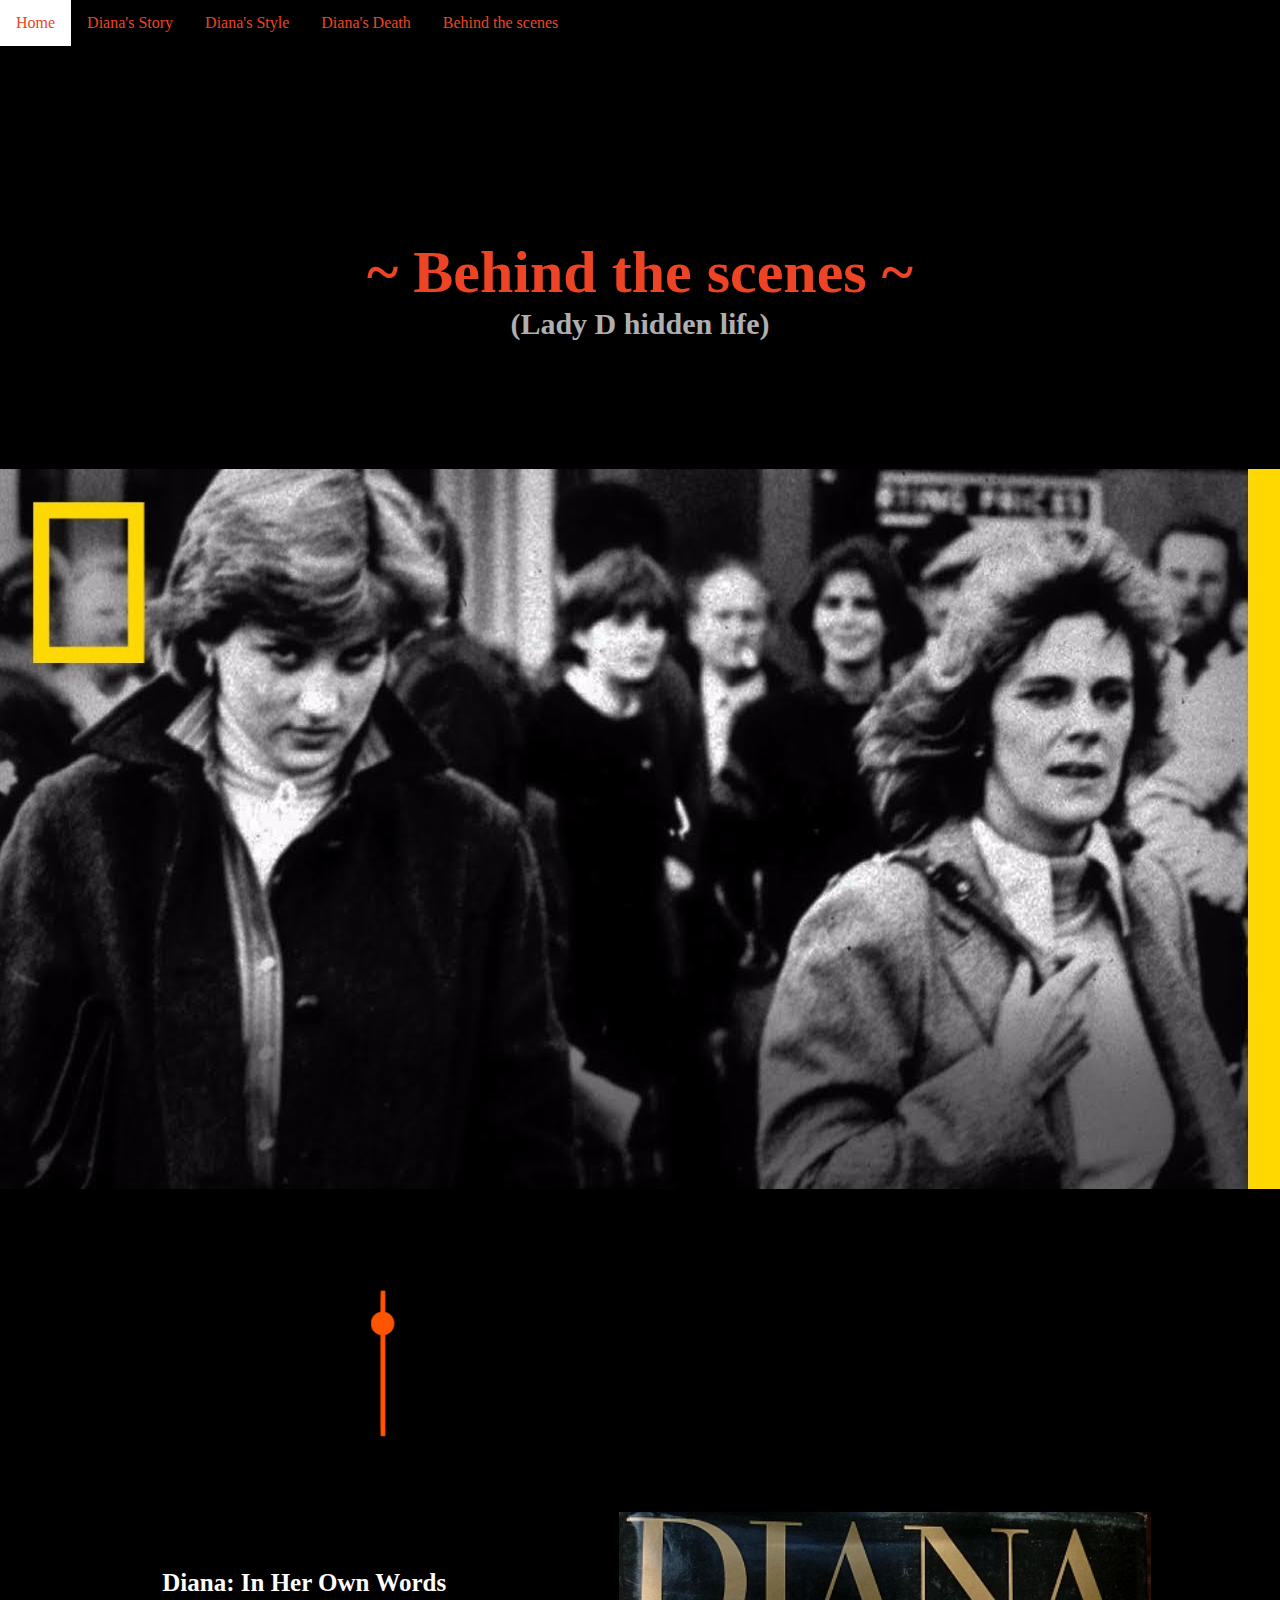
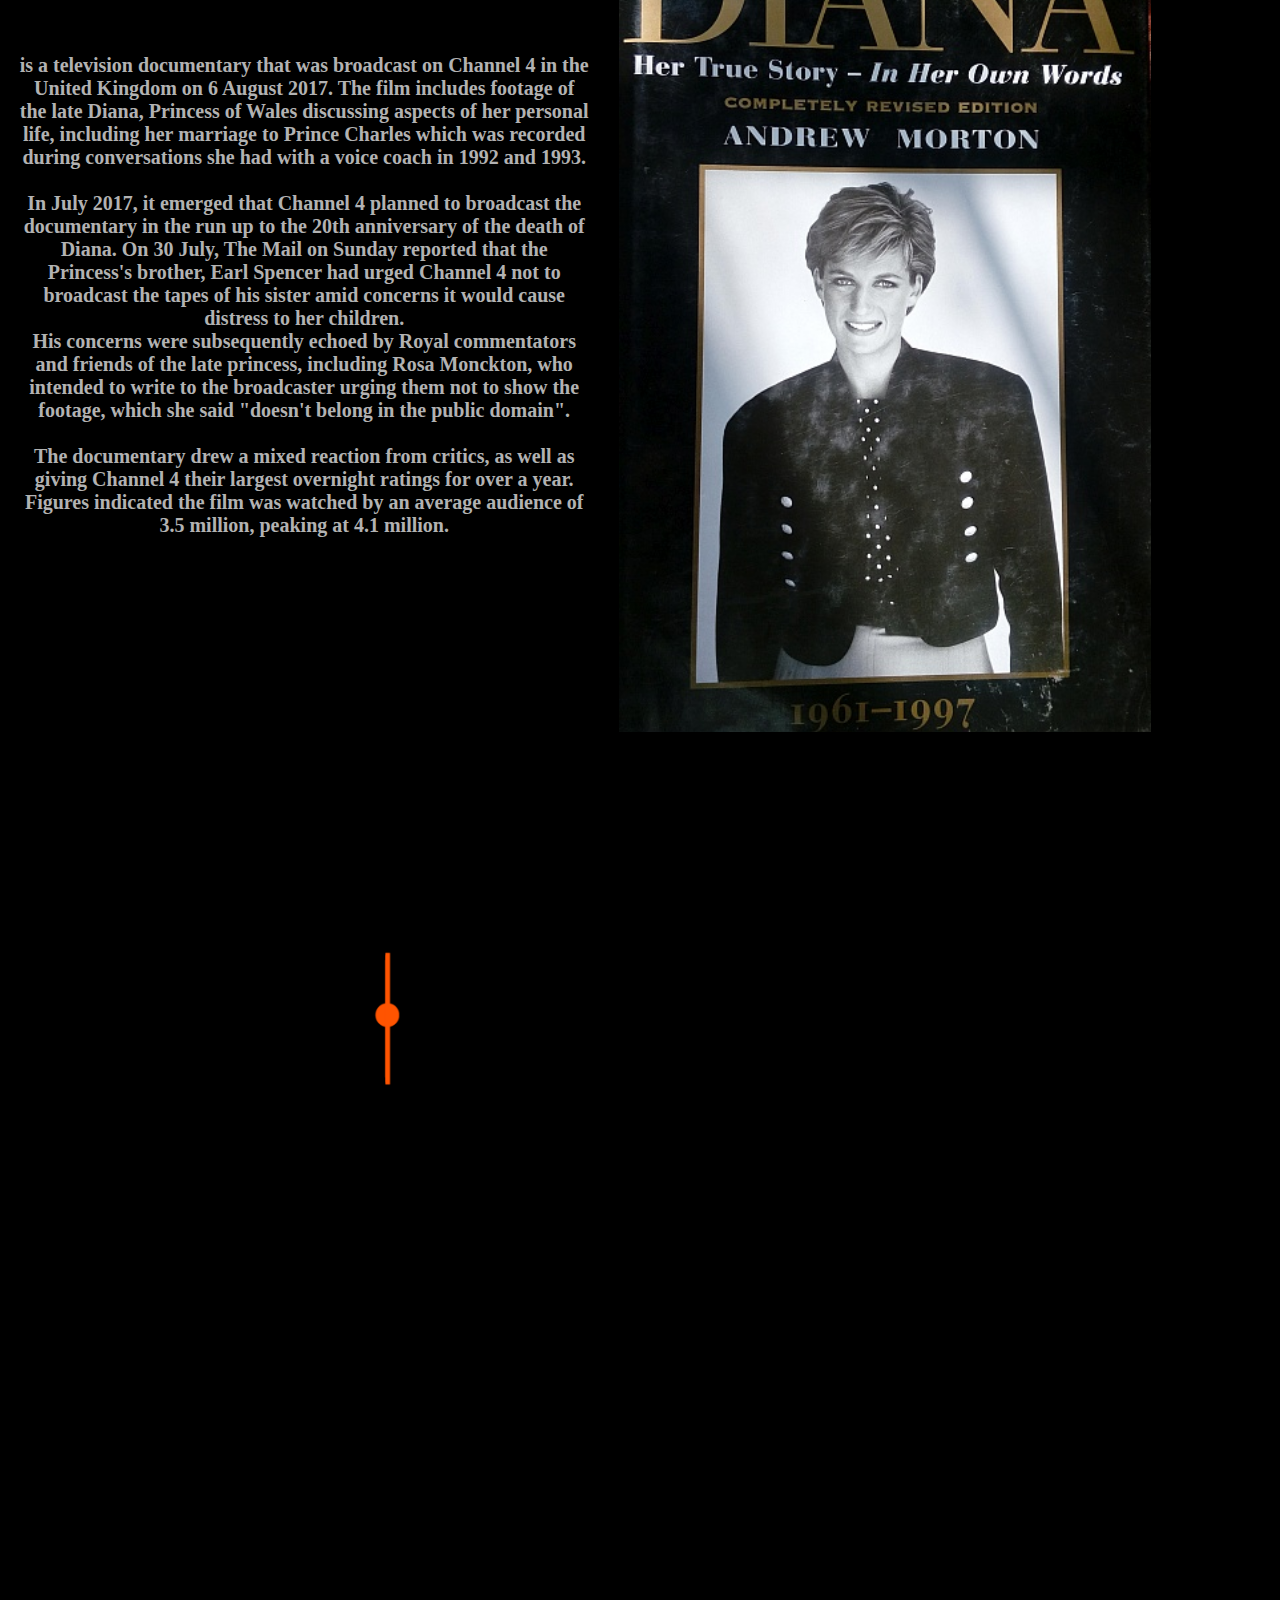
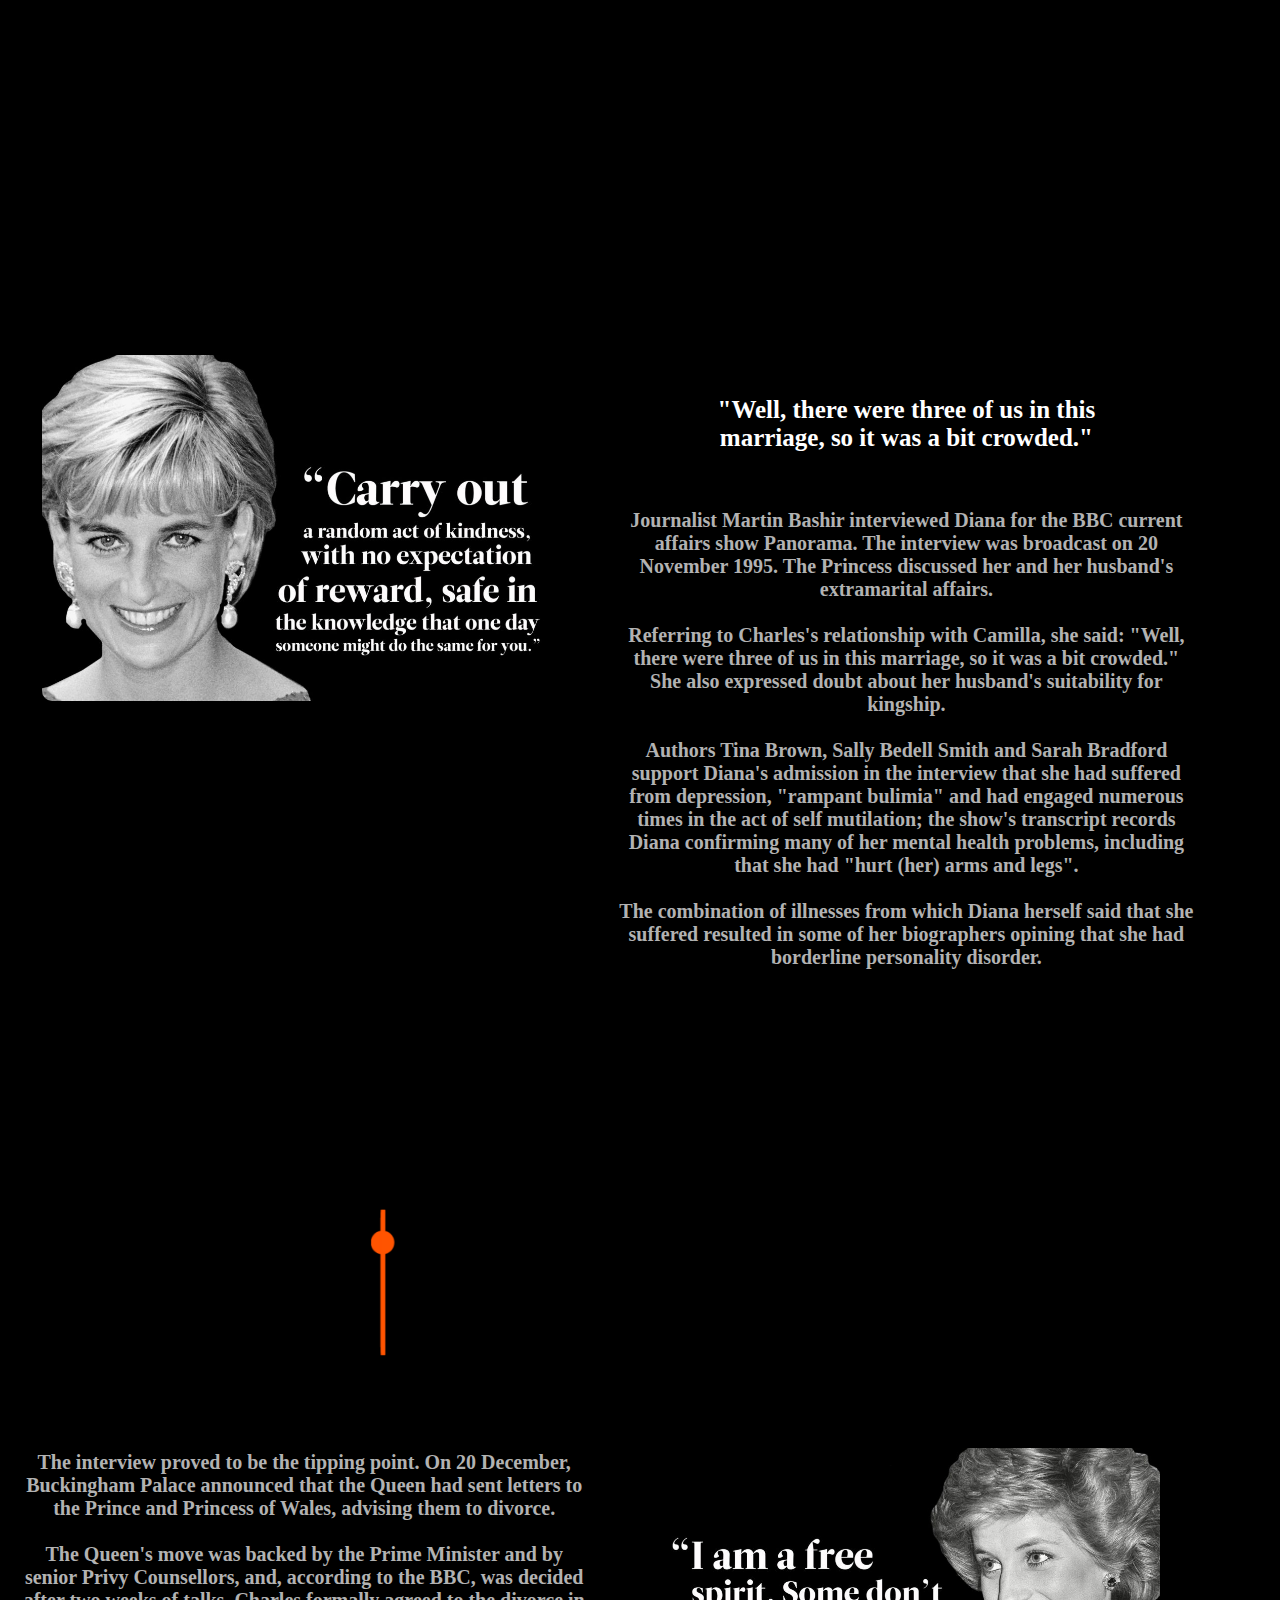
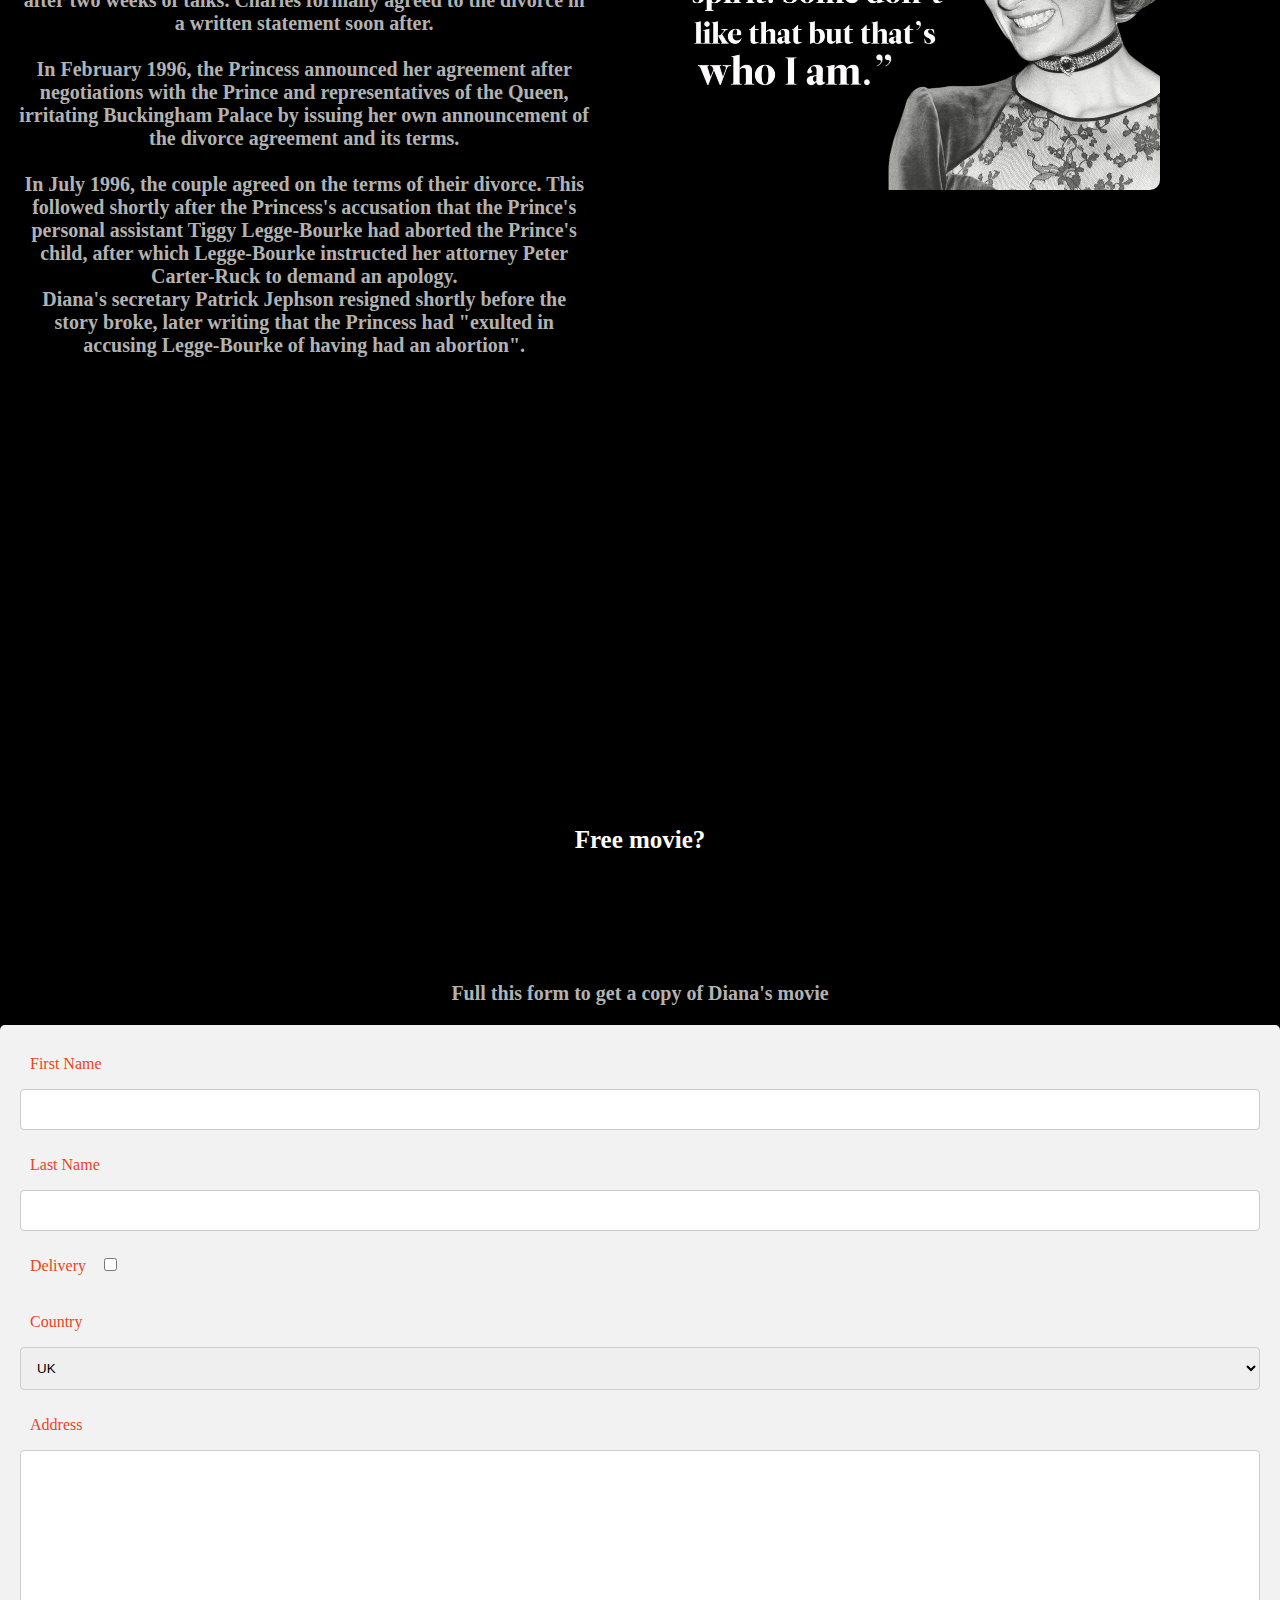
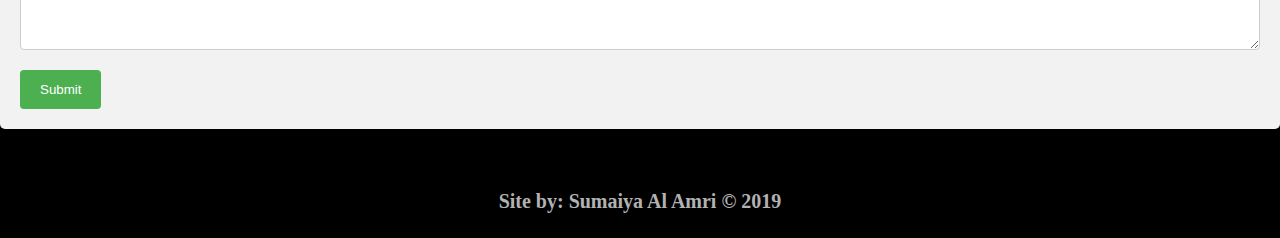
<file: Index5.html>
<!DOCTYPE html>
<html>
<head>
<meta charset="UTF-8">
<title>Behind the scenes</title>
<link rel="stylesheet" type="text/css" href="CSS/DianaCSS.css">
<script src="DianaJS.js"></script>
</head>
<body>

<header>
	<nav>
					
			<ul>
					<li><a href="file:///Users/sumaiya.khalifa/Desktop/Eclipse/Lap1/Project/Index.html#Diana's%20Death">
					Home</a></li>
					<li><a href="file:///Users/sumaiya.khalifa/Desktop/Eclipse/Lap1/Project/Index2.html">
					Diana's Story</a></li>
					<li><a href="file:///Users/sumaiya.khalifa/Desktop/Eclipse/Lap1/Project/Index3.html">
					Diana's Style</a></li>
					<li><a href="file:///Users/sumaiya.khalifa/Desktop/Eclipse/Lap1/Project/Index4.html">
					Diana's Death</a></li>
					<li><a href="file:///Users/sumaiya.khalifa/Desktop/Eclipse/Lap1/Project/Index5.html">
					Behind the scenes</a></li>
			</ul>
			
	</nav>
</header>

<h1 id="Title5"> ~ Behind the scenes ~ </h1>
<h2 id="SubTitle">(Lady D hidden life)</h2>


	<img src="Images/Diana3.jpg" alt="Lady D image" />

<br><br>

<div class="Graph">
<img src="Images/graph2.png" alt="Graphic" />
</div>

<section class="Page5File">

	<section class="Page5">
		<h3>Diana: In Her Own Words</h3>
		<p>
			is a television documentary that was broadcast on Channel 4 in the United Kingdom on 6 August 2017.
			The film includes footage of the late Diana, Princess of Wales discussing aspects of her personal life,
			including her marriage to Prince Charles which was recorded during conversations she had with a voice
			coach in 1992 and 1993.
		<br><br>
			In July 2017, it emerged that Channel 4 planned to broadcast the documentary in the run up to the 20th
			anniversary of the death of Diana. On 30 July, The Mail on Sunday reported that the Princess's brother,
			Earl Spencer had urged Channel 4 not to broadcast the tapes of his sister amid concerns it would cause
			distress to her children. 
		<br>
			His concerns were subsequently echoed by Royal commentators and friends of the
			late princess, including Rosa Monckton, who intended to write to the broadcaster urging them not to show
			the footage, which she said "doesn't belong in the public domain".
		<br><br>
			The documentary drew a mixed reaction from critics, as well as giving Channel 4 their largest overnight
			ratings for over a year. Figures indicated the film was watched by an average audience of 3.5 million,
			peaking at 4.1 million.
	
		</p>
	</section>
	

	<img id="bigImage5" src="Images/Diana2.jpg" alt="Diana's Photo" />
	
<div class="Graph">
<img src="Images/graph1.png" alt="Graphic" />
</div>

<iframe src="https://www.youtube.com/embed/UfaTLTo3250" frameborder="0" allow="accelerometer; autoplay; encrypted-media; gyroscope; picture-in-picture" allowfullscreen>
</iframe>

</section>

	<section class="Page5">
		<img src="Images/Q1.jpg" alt="Diana's words" />
	</section>

	<section class="Page5">
		<h3>
			"Well, there were three of us in this marriage, so it was a bit crowded."
		</h3>
	
		<p>
			Journalist Martin Bashir interviewed Diana for the BBC current affairs show Panorama. The interview
			was broadcast on 20 November 1995. The Princess discussed her and her husband's extramarital affairs.
		<br><br>
			Referring to Charles's relationship with Camilla, she said: "Well, there were three of us in
			this marriage, so it was a bit crowded." She also expressed doubt about her husband's suitability
			for kingship.
		<br><br>
			Authors Tina Brown, Sally Bedell Smith and Sarah Bradford support Diana's admission
			in the interview that she had suffered from depression, "rampant bulimia" and had engaged numerous
			times in the act of self mutilation; the show's transcript records Diana confirming many of her mental
			health problems, including that she had "hurt (her) arms and legs".
		<br><br>
			The combination of illnesses
			from which Diana herself said that she suffered resulted in some of her biographers opining that she
			had borderline personality disorder.
	
		</p>
	</section>

<div class="Graph">
<img src="Images/graph2.png" alt="Graphic" />
</div>

<section class="Page5File">
	
	<section class="Page5">
		<p>

			The interview proved to be the tipping point. On 20 December, Buckingham Palace announced that
			the Queen had sent letters to the Prince and Princess of Wales, advising them to divorce.
		<br><br>
			The Queen's move was backed by the Prime Minister and by senior Privy Counsellors, and,
			according to the BBC, was decided after two weeks of talks. Charles formally agreed to the
			divorce in a written statement soon after.
		<br><br>
			In February 1996, the Princess announced her agreement
			after negotiations with the Prince and representatives of the Queen, irritating Buckingham Palace
			by issuing her own announcement of the divorce agreement and its terms.
		<br><br>
			In July 1996, the couple
			agreed on the terms of their divorce. This followed shortly after the Princess's accusation
			that the Prince's personal assistant Tiggy Legge-Bourke had aborted the Prince's child, after
			which Legge-Bourke instructed her attorney Peter Carter-Ruck to demand an apology.
		<br>
			Diana's secretary Patrick Jephson resigned shortly before the story broke,
			later writing that the Princess had "exulted in accusing Legge-Bourke of having had an abortion".
	
		</p>
	</section>
	
	<section class="Page5">
		<img src="Images/Q2.jpg" alt="Diana's Words" />
	</section>
	
</section>

<br><br><br>

<h3>Free movie?</h3>
    <p>Full this form to get a copy of Diana's movie</p>
    <div class="container">
      <form action="/action_page.php">
        <label for="fname">First Name</label>
        <input type="text" id="fname" name="firstname">

        <label for="lname">Last Name</label>
        <input type="text" id="lname" name="lastname" >
        
        <label>Delivery</label>
        <input type="checkbox" id="myCheck" onclick="myFunction()">

        
        <br><br>

        <label for="country">Country</label>
        <select id="country" name="country">
          <option value="UK">UK</option>
          <option value="Ireland">Ireland</option>
          <option value="Spian">Spian</option>
          <option value="Oman">Oman</option>
          <option value="USA">USA</option>
        </select>

        <label for="add">Address</label>
        <textarea id="add" name="add" style="height:200px"></textarea>

        <input type="submit" value="Submit">
      </form>
    </div>

<br><br>


	<footer>
				<p>Site by: Sumaiya Al Amri &copy; 2019</p>
	</footer>

</body>
</html>
</file>
<file: CSS/DianaCSS.css>
@charset "UTF-8";

body		{
	background-color: #000000;
	margin: 0px;
	padding: 0px;
}

ul {
	list-style-type: none;
	margin: 0;
	padding: 0;
	overflow: hidden;
	background-color: #000000;
}

li {
	float: left;
}

li a {
	display: block;
	color: #EC4424;
	text-align: center;
	padding: 14px 16px;
	text-decoration: none;
}

h4 a, p a {
	color: #EC4424;
	text-decoration: none;
}

li a:hover {
	background-color: #ffffff;
}

h1, h2 {
	color: #EC4424;
	font-size: 35px;
	font-family: serif;
	text-align: center;
	margin-top: 5px;
	
}

h3, h4, h5, h6 {
	color: #FFFFFF;
	font-size: 25px;
	font-family: serif;
	text-align: center;
	margin: 5%;
	padding: 5%;
}

.Title {
	margin: 10%;
	margin-top: 15%;
	font-size: 60px;
	align: left;
}

#Title5 {
	margin: 10%;
	margin-top: 15%;
	margin-bottom: 0%;
	font-size: 60px;
	align: left;
}

#SubTitle {
	color: #afafaf;
	margin-top: 0%;
	margin-bottom: 10%;
	font-size: 30px;
}

p {
	color: #B2B2B2;
	font-size: 20px;
	font-family: serif;
	text-align: center;
	font-weight: bold;	
}

#quote {
	color: #FFFFFF;
	font-size: 25px;
	font-family: serif;
	text-align: center;
	margin: 5%;
	margin-bottom: 0%;
	padding: 10%;
	padding-bottom: 0%;
}

#quote2 {
	color: #EC4424;
	font-size: 25px;
	font-family: serif;
	text-align: left;
	margin-top: 2%;
	padding: 10%;
	padding-top: 0%;
	padding-left: 20%;
	font-weight: bold;	
}

.Page2 {
	width: 49%;
  	text-align: center;
  	display: inline-block;
  	vertical-align: top;
 	margin: 0px;
 	padding: 0%;
}


.Page2File {
	width: 90%;
  	margin: auto;
  	padding-bottom: 10%;
 
}


.Page3 {
	width: 45%;
  	text-align: center;
  	display: inline-block;
  	vertical-align: top;
 	margin: 1%;
 	padding: 0%;
 	padding-bottom: 10%;
 	
}


.Page30 {
	width: 65%;
  	text-align: center;
 	margin: auto;
 	padding: 0px;
}


.Page3 p {
	padding: 5%;
	align: center;
}

#bigImage3 {
	width: 99.9%;
	margin: auto;
	border-radius: 15px;
}

.Images3 img {
	
	display: inline-block;
	width: 25%;
	margin: 3%;
	border-radius: 30px;
	
}

.Page3File {
	width: 90%;
  	margin: auto;
  	padding-bottom: 10%;
}

.Page4File {
	width: 90%;
  	margin: auto;
  	padding-bottom: 10%;
}

.Page4 {
	width: 29%;
	align: center;
  	text-align: center;
  	display: inline-block;
  	vertical-align: top;
 	margin: 0 auto;
 	padding: 1%;
 	padding-bottom: 6%;

}

#Page4Pic img{
	display: inline-block;
	width: 40%;
	margin: 3%;
	border-radius: 30px;
}

.Pic4Page {
	display: inline-block;
	width: 60%;
	margin-left: 19%;
	margin-right: 19%;
	margin-bottom: 10%;
	margin-top: 6%;
	border-radius: 30px;
}

.Page5File {
	width: 99%;
  	margin: auto;
  	padding-bottom: 10%;
}

.Page5 {
	width: 45%;
  	text-align: center;
  	display: inline-block;
  	vertical-align: top;
 	margin: 1%;
 	padding: 0%;
 	padding-bottom: 10%;
 	
}


#bigImage5 {
	width: 42%;
  	display: inline-block;
  	vertical-align: top;
 	margin: 1%;
 	padding: 0%;
 	padding-bottom: 10%;

}

.Page5 img {
	display: inline-block;
	width: 90%;
	margin: 3%;
	border-radius: 10px;
}

iframe {
	width: 1120px;
	height: 630px;
	align: center;
	margin: auto;
}

.bigImage {
	width: 80%;
	margin: auto;
	border-radius: 15px;
}

.homeFile {
  	width: 85%;
  	margin: 0 auto;
}

.home {
  	width: 49%;
  	text-align: center;
  	display: inline-block;
  	vertical-align: top;
 	margin: 0px;
 	padding: 0px;
}

.home h1 {
	padding-top: 35%;
}

.home img {
  	width: 80%;
  	margin: 0 auto;
}

.home0 img{

	width: 100%;
	margin: auto;
	align: center;
}

.home1 img{
	
	width: 100%;
	margin: auto;
	align: center;
}

.home2 {
	width: 80%;
	margin: auto;
}

#homeTimeln {
	width: 75%;
	height: 75%;
	align: center;
	padding-right: 12%;
	padding-left: 12%;
}

.Graph img {
	width: 10%;
	margin: 4%;
	margin-left: 25%;


}

#Sub {
	margin: auto;
	text-align: center;
}
label {
	
	color: #EC4424;
	display: inline-block;
	padding: 10px;
}


input[type=text], select, textarea {
  width: 100%;
  padding: 12px;
  border: 1px solid #ccc;
  border-radius: 4px;
  box-sizing: border-box;
  margin-top: 6px;
  margin-bottom: 16px;
  resize: vertical;
}

input[type=submit] {
  background-color: #4CAF50;
  color: white;
  padding: 12px 20px;
  border: none;
  border-radius: 4px;
  cursor: pointer;
}

input[type=submit]:hover {
  background-color: #45a049;
}

.container {
  border-radius: 5px;
  background-color: #f2f2f2;
  padding: 20px;
}


footer {
	text-align: center;
	background-color: #000000;
	padding: 5px;
	color: #FFFFFF;
}
</file>
